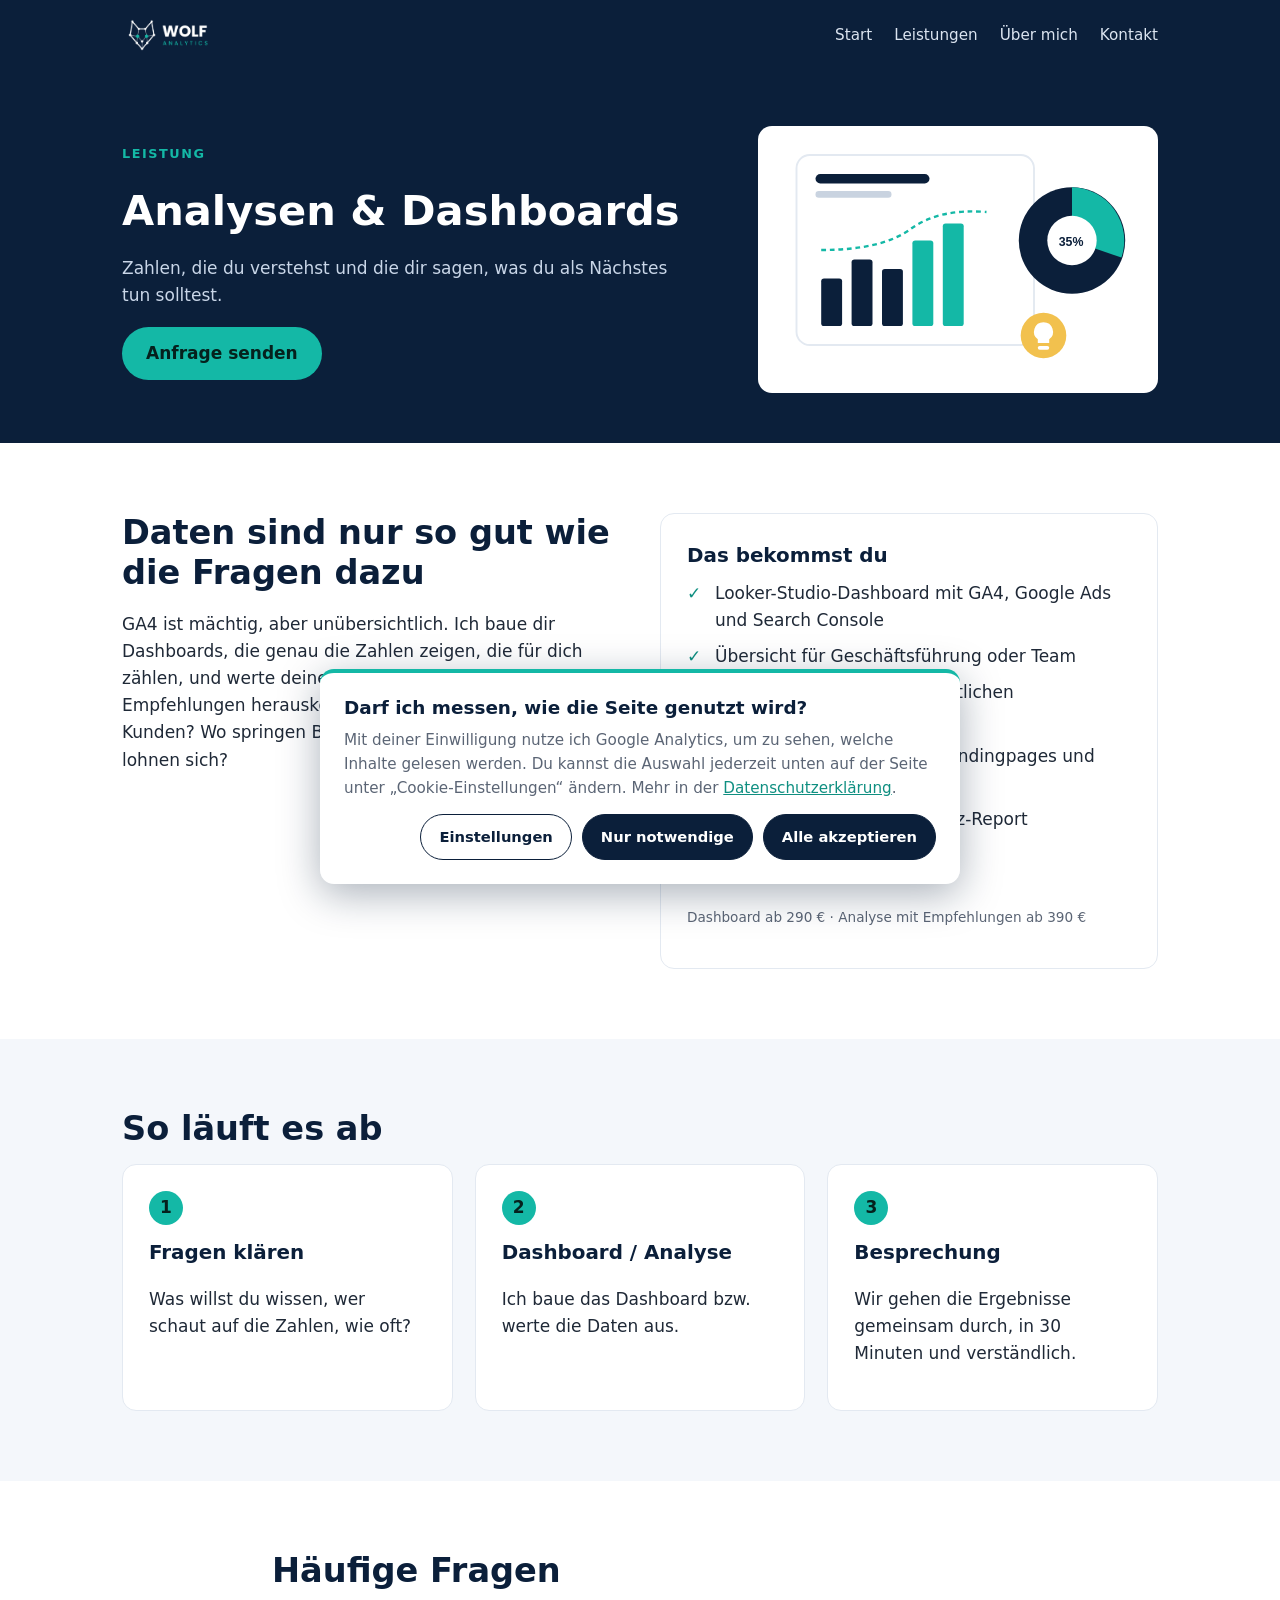
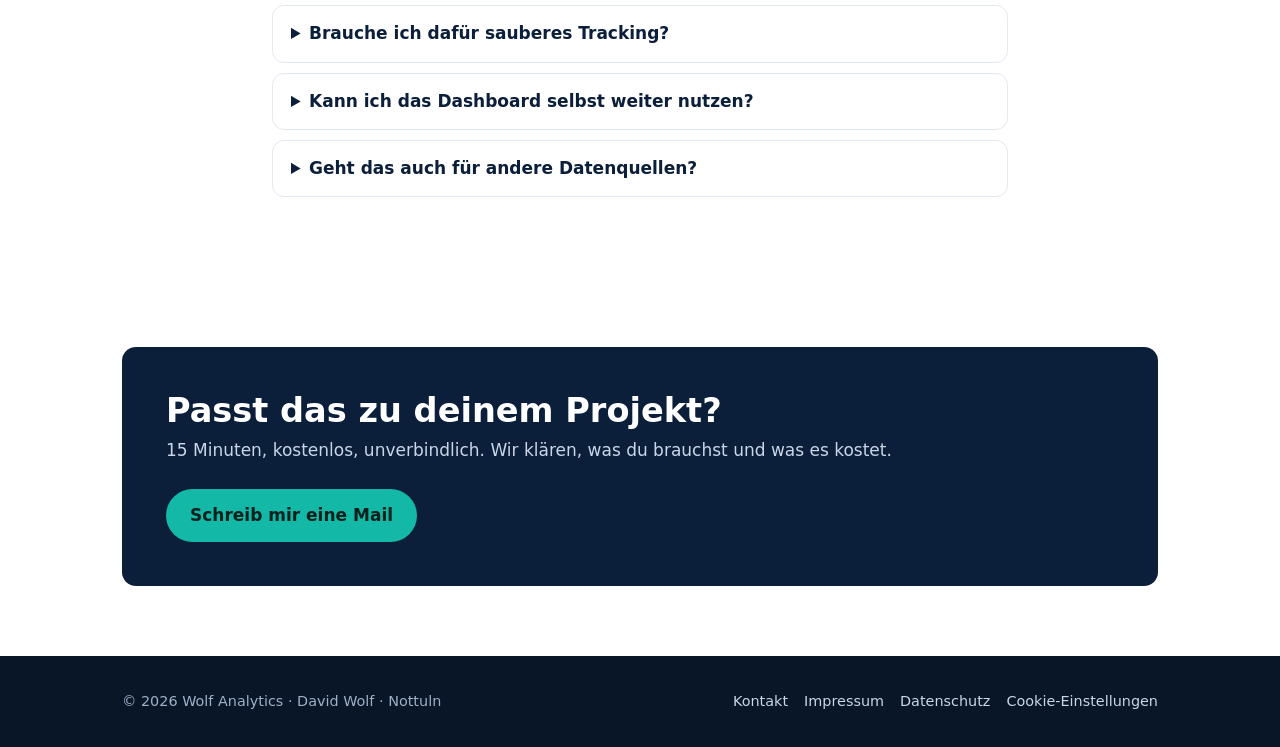
<file: analysen.html>
<!DOCTYPE html>
<html lang="de">
<head>
<meta charset="utf-8">
<meta name="viewport" content="width=device-width, initial-scale=1">
<title>Analysen & Looker-Studio-Dashboards – Wolf Analytics</title>
<meta name="description" content="Verständliche Auswertungen und Looker-Studio-Dashboards für GA4, Google Ads und Search Console mit klaren Handlungsempfehlungen. Ab 290 €.">
<link rel="canonical" href="https://wolfanalytics.de/analysen.html">
<meta name="robots" content="index, follow">
<meta property="og:type" content="website">
<meta property="og:locale" content="de_DE">
<meta property="og:site_name" content="Wolf Analytics">
<meta property="og:title" content="Analysen & Looker-Studio-Dashboards – Wolf Analytics">
<meta property="og:description" content="Verständliche Auswertungen und Looker-Studio-Dashboards für GA4, Google Ads und Search Console mit klaren Handlungsempfehlungen. Ab 290 €.">
<meta property="og:url" content="https://wolfanalytics.de/analysen.html">
<meta property="og:image" content="https://wolfanalytics.de/img/logo-dunkel.png">
<link rel="icon" href="img/icon.png">

<script>
window.dataLayer=window.dataLayer||[];function gtag(){dataLayer.push(arguments);}
gtag('consent','default',{ad_storage:'denied',ad_user_data:'denied',ad_personalization:'denied',analytics_storage:'denied',wait_for_update:500});
</script>
<script src="consent.js" defer></script>
<link rel="stylesheet" href="style.css">
</head>
<body>
<header class="site"><div class="wrap">
  <a class="brand" href="./"><img src="img/logo-dunkel.png" alt="Wolf Analytics" onerror="this.outerHTML='<span>WOLF<small>ANALYTICS</small></span>'"></a>
  <button class="menu-toggle" aria-label="Menü" onclick="document.querySelector('nav.main').classList.toggle('open')">☰</button>
  <nav class="main"><a href="index.html">Start</a><a href="leistungen.html">Leistungen</a><a href="ueber-mich.html">Über mich</a><a href="kontakt.html">Kontakt</a></nav>
</div></header>
<main>
<section class="page-head"><div class="wrap hero-grid">
  <div><span class="eyebrow">Leistung</span><h1>Analysen &amp; Dashboards</h1><p>Zahlen, die du verstehst und die dir sagen, was du als Nächstes tun solltest.</p>
  <a class="btn" href="mailto:david@wolfanalytics.de?subject=Anfrage%20Analyse" style="margin-top:18px">Anfrage senden</a></div>
  <img class="hero-img" src="img/illu/analysen.svg" alt="" width="400" height="260">
</div></section>

<section><div class="wrap split">
  <div><h2>Daten sind nur so gut wie die Fragen dazu</h2><p>GA4 ist mächtig, aber unübersichtlich. Ich baue dir Dashboards, die genau die Zahlen zeigen, die für dich zählen, und werte deine Daten so aus, dass konkrete Empfehlungen herauskommen: Welche Kanäle bringen Kunden? Wo springen Besucher ab? Welche Kampagnen lohnen sich?</p></div>
  <div class="card"><h3>Das bekommst du</h3><ul class="check"><li>Looker-Studio-Dashboard mit GA4, Google Ads und Search Console</li><li>Übersicht für Geschäftsführung oder Team</li><li>Einmalige Analyse mit schriftlichen Empfehlungen</li><li>Auswertung von Kanälen, Landingpages und Conversions</li><li>Auf Wunsch monatlicher Kurz-Report</li></ul>
  <div class="price">ab 290 €</div><p class="note">Dashboard ab 290 € · Analyse mit Empfehlungen ab 390 €</p></div>
</div></section>

<section class="soft"><div class="wrap">
  <h2>So läuft es ab</h2>
  <div class="grid c3"><div class="card"><span class="num">1</span><h3>Fragen klären</h3><p>Was willst du wissen, wer schaut auf die Zahlen, wie oft?</p></div><div class="card"><span class="num">2</span><h3>Dashboard / Analyse</h3><p>Ich baue das Dashboard bzw. werte die Daten aus.</p></div><div class="card"><span class="num">3</span><h3>Besprechung</h3><p>Wir gehen die Ergebnisse gemeinsam durch, in 30 Minuten und verständlich.</p></div></div>
</div></section>

<section><div class="wrap narrow">
  <h2>Häufige Fragen</h2>
  <details class='faq'><summary>Brauche ich dafür sauberes Tracking?</summary><p>Ja, sonst analysieren wir falsche Zahlen. Wenn ich Zweifel habe, sage ich es dir vorher und wir prüfen zuerst das Tracking.</p></details><details class='faq'><summary>Kann ich das Dashboard selbst weiter nutzen?</summary><p>Ja, es gehört dir und aktualisiert sich automatisch.</p></details><details class='faq'><summary>Geht das auch für andere Datenquellen?</summary><p>Häufig ja, z. B. Shop-Daten oder Tabellen. Sprich mich einfach an.</p></details>
</div></section>

<section><div class="wrap"><div class="cta-band">
  <div><h2>Passt das zu deinem Projekt?</h2><p>15 Minuten, kostenlos, unverbindlich. Wir klären, was du brauchst und was es kostet.</p></div>
  <a class="btn" href="mailto:david@wolfanalytics.de?subject=Anfrage%20Analyse">Schreib mir eine Mail</a>
</div></div></section>

</main>
<footer class="site"><div class="wrap">
  <div>© 2026 Wolf Analytics · David Wolf · Nottuln</div>
  <div><a href="kontakt.html">Kontakt</a><a href="impressum.html">Impressum</a><a href="datenschutz.html">Datenschutz</a><button type="button" class="linklike" data-open-consent>Cookie-Einstellungen</button></div>
</div></footer>
</body>
</html>
</file>
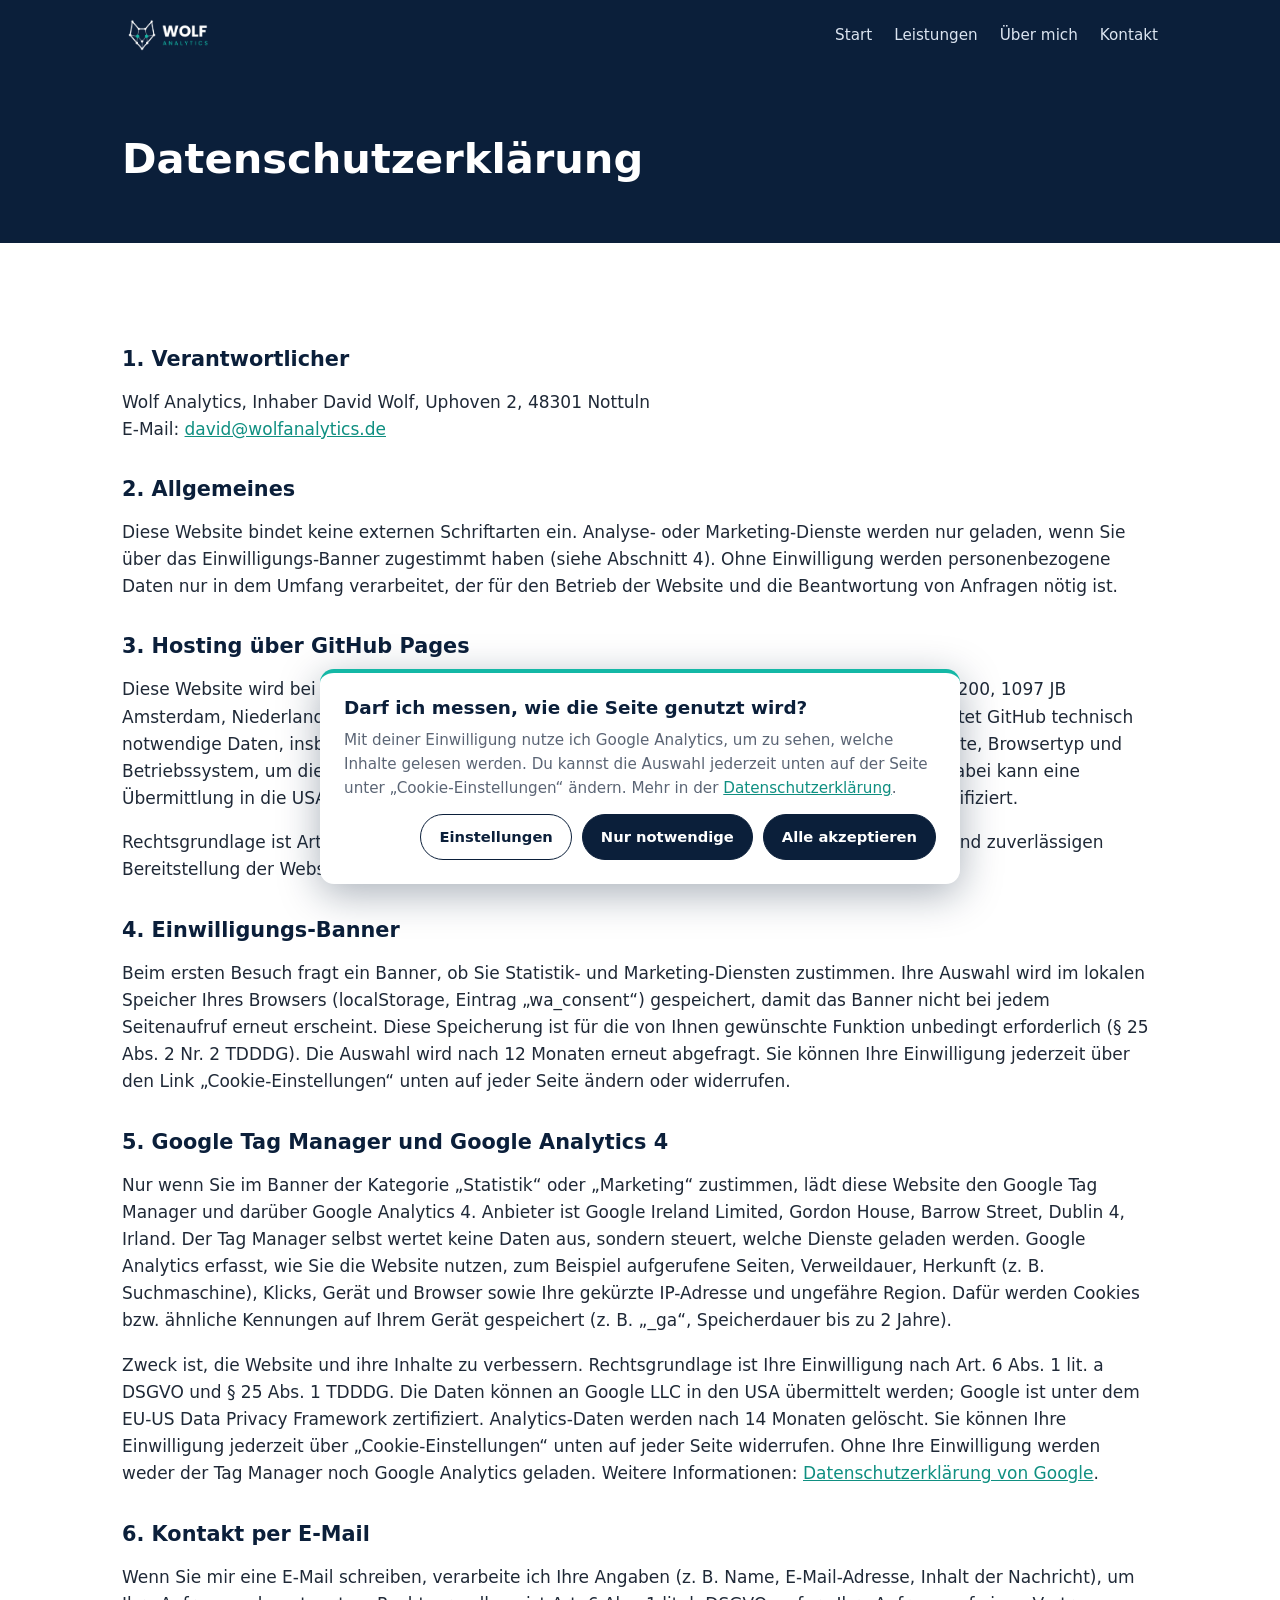
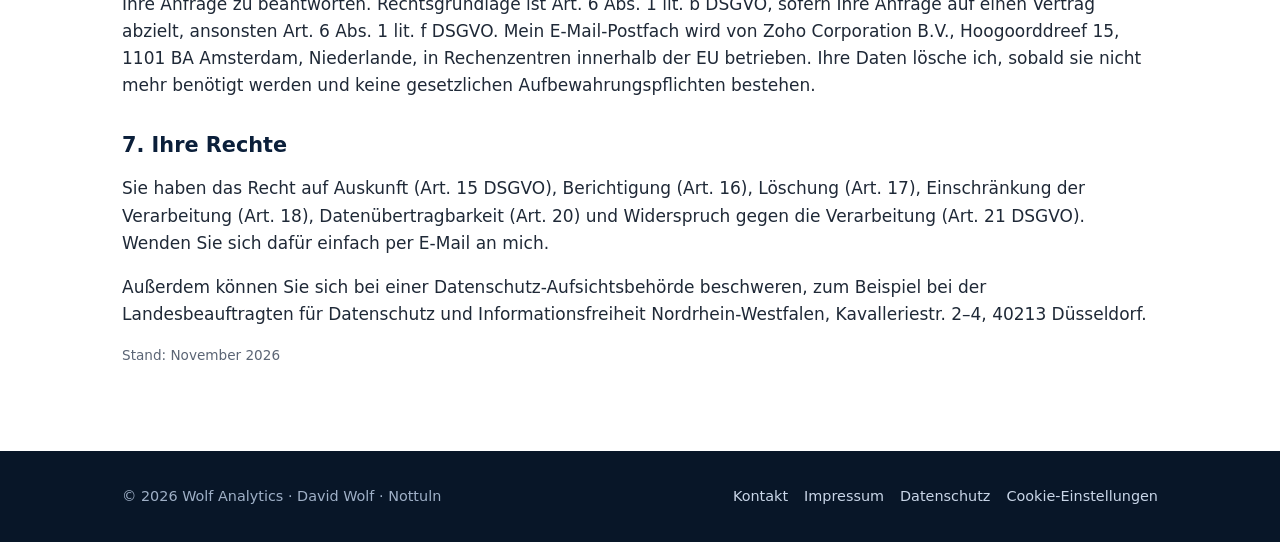
<file: datenschutz.html>
<!DOCTYPE html>
<html lang="de">
<head>
<meta charset="utf-8">
<meta name="viewport" content="width=device-width, initial-scale=1">
<title>Datenschutzerklärung – Wolf Analytics</title>
<meta name="description" content="Datenschutzerklärung von Wolf Analytics.">
<link rel="canonical" href="https://wolfanalytics.de/datenschutz.html">
<meta name="robots" content="noindex, follow">
<meta property="og:type" content="website">
<meta property="og:locale" content="de_DE">
<meta property="og:site_name" content="Wolf Analytics">
<meta property="og:title" content="Datenschutzerklärung – Wolf Analytics">
<meta property="og:description" content="Datenschutzerklärung von Wolf Analytics.">
<meta property="og:url" content="https://wolfanalytics.de/datenschutz.html">
<meta property="og:image" content="https://wolfanalytics.de/img/logo-dunkel.png">
<link rel="icon" href="img/icon.png">

<script>
window.dataLayer=window.dataLayer||[];function gtag(){dataLayer.push(arguments);}
gtag('consent','default',{ad_storage:'denied',ad_user_data:'denied',ad_personalization:'denied',analytics_storage:'denied',wait_for_update:500});
</script>
<script src="consent.js" defer></script>
<link rel="stylesheet" href="style.css">
</head>
<body>
<header class="site"><div class="wrap">
  <a class="brand" href="./"><img src="img/logo-dunkel.png" alt="Wolf Analytics" onerror="this.outerHTML='<span>WOLF<small>ANALYTICS</small></span>'"></a>
  <button class="menu-toggle" aria-label="Menü" onclick="document.querySelector('nav.main').classList.toggle('open')">☰</button>
  <nav class="main"><a href="index.html">Start</a><a href="leistungen.html">Leistungen</a><a href="ueber-mich.html">Über mich</a><a href="kontakt.html">Kontakt</a></nav>
</div></header>
<main>
<section class="page-head"><div class="wrap"><h1>Datenschutzerklärung</h1></div></section>
<section><div class="wrap legal">
  <h2>1. Verantwortlicher</h2>
  <p>Wolf Analytics, Inhaber David Wolf, Uphoven 2, 48301 Nottuln<br>E-Mail: <a href="mailto:david@wolfanalytics.de">david@wolfanalytics.de</a></p>

  <h2>2. Allgemeines</h2>
  <p>Diese Website bindet keine externen Schriftarten ein. Analyse- oder Marketing-Dienste werden nur geladen, wenn Sie über das Einwilligungs-Banner zugestimmt haben (siehe Abschnitt 4). Ohne Einwilligung werden personenbezogene Daten nur in dem Umfang verarbeitet, der für den Betrieb der Website und die Beantwortung von Anfragen nötig ist.</p>

  <h2>3. Hosting über GitHub Pages</h2>
  <p>Diese Website wird bei GitHub Pages gehostet, einem Dienst der GitHub B.V., Prins Bernhardplein 200, 1097 JB Amsterdam, Niederlande (Muttergesellschaft: GitHub Inc., USA). Beim Aufruf der Website verarbeitet GitHub technisch notwendige Daten, insbesondere Ihre IP-Adresse, Datum und Uhrzeit des Zugriffs, aufgerufene Seite, Browsertyp und Betriebssystem, um die Website auszuliefern und die Sicherheit des Dienstes zu gewährleisten. Dabei kann eine Übermittlung in die USA stattfinden. GitHub Inc. ist unter dem EU-US Data Privacy Framework zertifiziert.</p>
  <p>Rechtsgrundlage ist Art. 6 Abs. 1 lit. f DSGVO. Mein berechtigtes Interesse liegt in einer sicheren und zuverlässigen Bereitstellung der Website. Weitere Informationen: <a href="https://docs.github.com/de/site-policy/privacy-policies/github-general-privacy-statement" target="_blank" rel="noopener">Datenschutzerklärung von GitHub</a>.</p>

  <h2>4. Einwilligungs-Banner</h2>
  <p>Beim ersten Besuch fragt ein Banner, ob Sie Statistik- und Marketing-Diensten zustimmen. Ihre Auswahl wird im lokalen Speicher Ihres Browsers (localStorage, Eintrag „wa_consent“) gespeichert, damit das Banner nicht bei jedem Seitenaufruf erneut erscheint. Diese Speicherung ist für die von Ihnen gewünschte Funktion unbedingt erforderlich (§ 25 Abs. 2 Nr. 2 TDDDG). Die Auswahl wird nach 12 Monaten erneut abgefragt. Sie können Ihre Einwilligung jederzeit über den Link „Cookie-Einstellungen“ unten auf jeder Seite ändern oder widerrufen.</p>

  <h2>5. Google Tag Manager und Google Analytics 4</h2>
  <p>Nur wenn Sie im Banner der Kategorie „Statistik“ oder „Marketing“ zustimmen, lädt diese Website den Google Tag Manager und darüber Google Analytics 4. Anbieter ist Google Ireland Limited, Gordon House, Barrow Street, Dublin 4, Irland. Der Tag Manager selbst wertet keine Daten aus, sondern steuert, welche Dienste geladen werden. Google Analytics erfasst, wie Sie die Website nutzen, zum Beispiel aufgerufene Seiten, Verweildauer, Herkunft (z. B. Suchmaschine), Klicks, Gerät und Browser sowie Ihre gekürzte IP-Adresse und ungefähre Region. Dafür werden Cookies bzw. ähnliche Kennungen auf Ihrem Gerät gespeichert (z. B. „_ga“, Speicherdauer bis zu 2 Jahre).</p>
  <p>Zweck ist, die Website und ihre Inhalte zu verbessern. Rechtsgrundlage ist Ihre Einwilligung nach Art. 6 Abs. 1 lit. a DSGVO und § 25 Abs. 1 TDDDG. Die Daten können an Google LLC in den USA übermittelt werden; Google ist unter dem EU-US Data Privacy Framework zertifiziert. Analytics-Daten werden nach 14 Monaten gelöscht. Sie können Ihre Einwilligung jederzeit über „Cookie-Einstellungen“ unten auf jeder Seite widerrufen. Ohne Ihre Einwilligung werden weder der Tag Manager noch Google Analytics geladen. Weitere Informationen: <a href="https://policies.google.com/privacy?hl=de" target="_blank" rel="noopener">Datenschutzerklärung von Google</a>.</p>

  <h2>6. Kontakt per E-Mail</h2>
  <p>Wenn Sie mir eine E-Mail schreiben, verarbeite ich Ihre Angaben (z. B. Name, E-Mail-Adresse, Inhalt der Nachricht), um Ihre Anfrage zu beantworten. Rechtsgrundlage ist Art. 6 Abs. 1 lit. b DSGVO, sofern Ihre Anfrage auf einen Vertrag abzielt, ansonsten Art. 6 Abs. 1 lit. f DSGVO. Mein E-Mail-Postfach wird von Zoho Corporation B.V., Hoogoorddreef 15, 1101 BA Amsterdam, Niederlande, in Rechenzentren innerhalb der EU betrieben. Ihre Daten lösche ich, sobald sie nicht mehr benötigt werden und keine gesetzlichen Aufbewahrungspflichten bestehen.</p>

  <h2>7. Ihre Rechte</h2>
  <p>Sie haben das Recht auf Auskunft (Art. 15 DSGVO), Berichtigung (Art. 16), Löschung (Art. 17), Einschränkung der Verarbeitung (Art. 18), Datenübertragbarkeit (Art. 20) und Widerspruch gegen die Verarbeitung (Art. 21 DSGVO). Wenden Sie sich dafür einfach per E-Mail an mich.</p>
  <p>Außerdem können Sie sich bei einer Datenschutz-Aufsichtsbehörde beschweren, zum Beispiel bei der Landesbeauftragten für Datenschutz und Informationsfreiheit Nordrhein-Westfalen, Kavalleriestr. 2–4, 40213 Düsseldorf.</p>

  <p class="note">Stand: November 2026</p>
</div></section>

</main>
<footer class="site"><div class="wrap">
  <div>© 2026 Wolf Analytics · David Wolf · Nottuln</div>
  <div><a href="kontakt.html">Kontakt</a><a href="impressum.html">Impressum</a><a href="datenschutz.html">Datenschutz</a><button type="button" class="linklike" data-open-consent>Cookie-Einstellungen</button></div>
</div></footer>
</body>
</html>
</file>
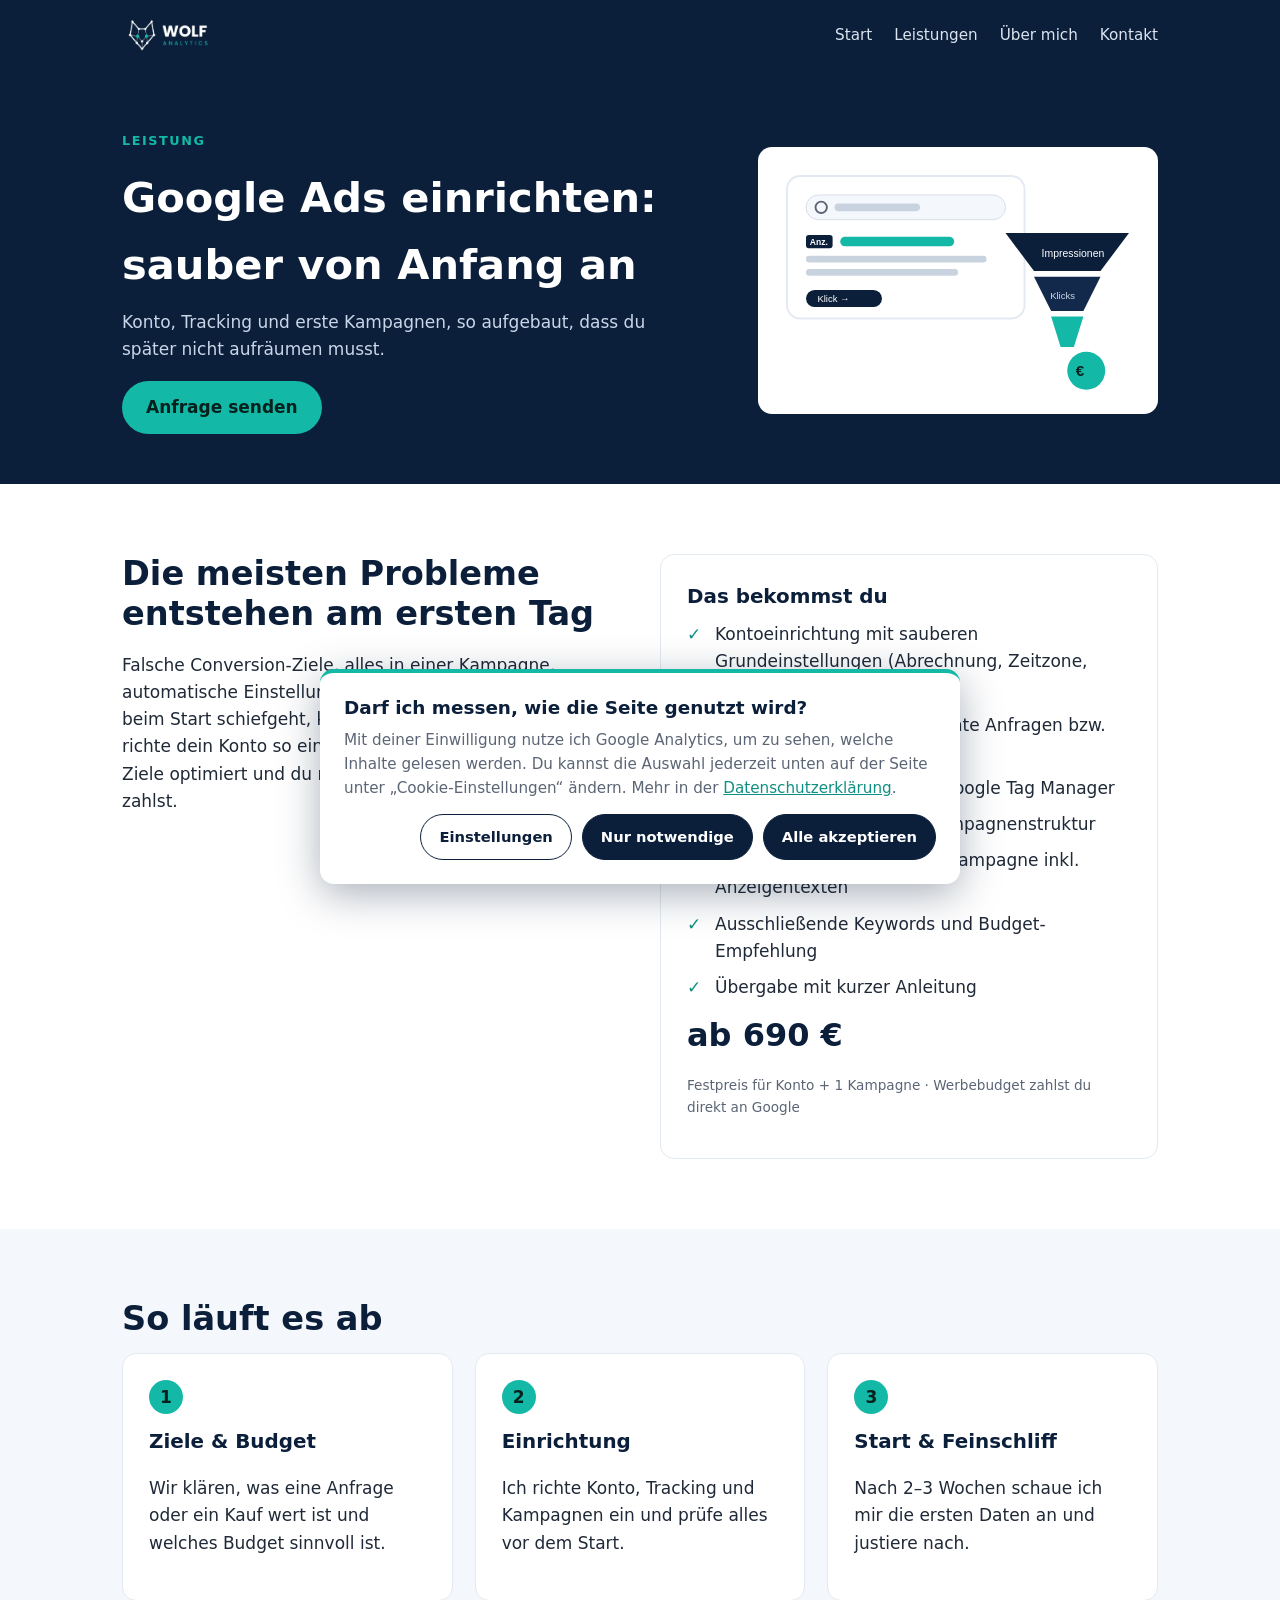
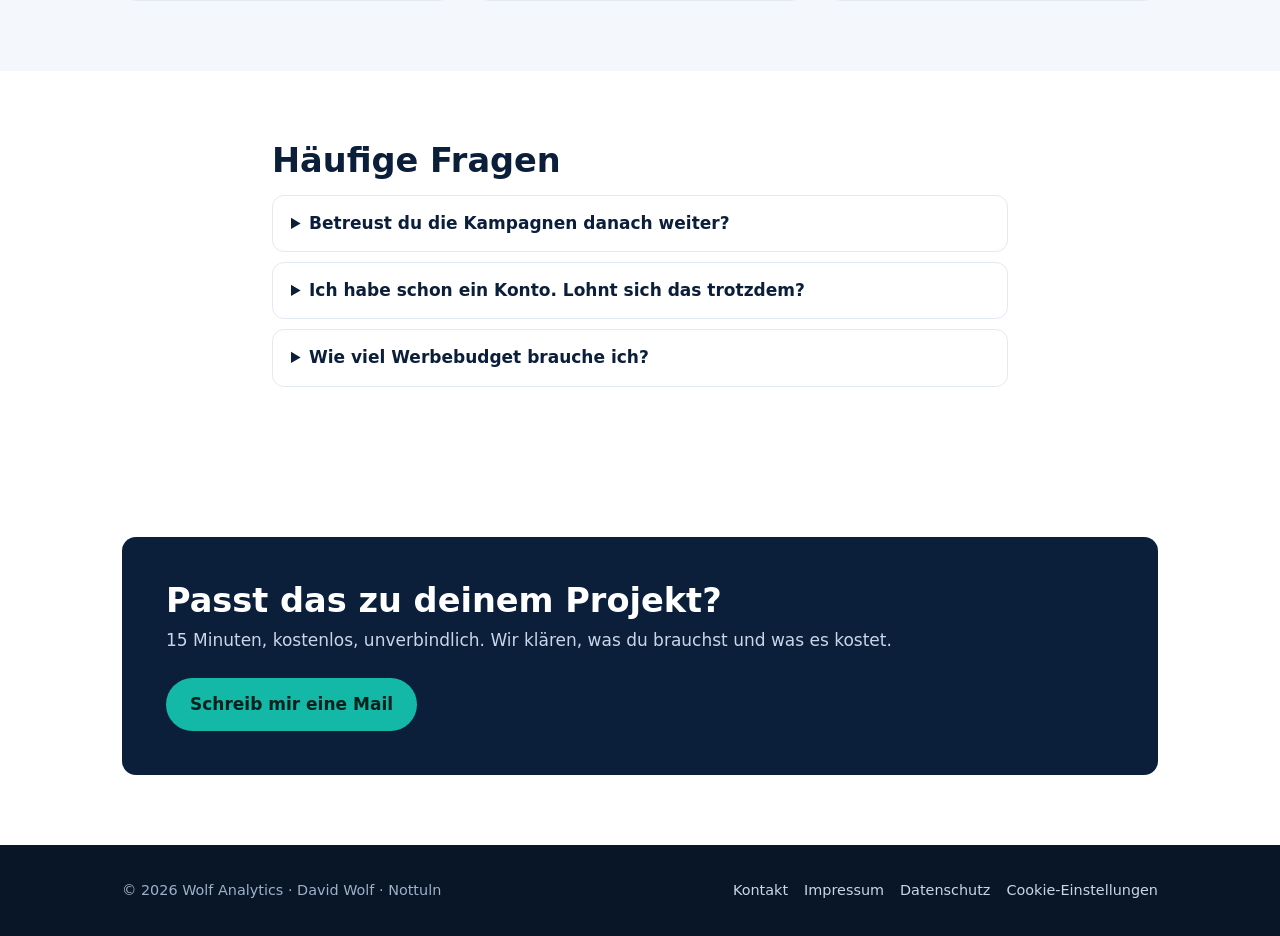
<file: google-ads.html>
<!DOCTYPE html>
<html lang="de">
<head>
<meta charset="utf-8">
<meta name="viewport" content="width=device-width, initial-scale=1">
<title>Google Ads Konto einrichten – sauber von Anfang an | Wolf Analytics</title>
<meta name="description" content="Google-Ads-Konto von Grund auf sauber einrichten: Kontostruktur, Conversion-Tracking, Keyword-Recherche und erste Kampagnen. Festpreis ab 690 €.">
<link rel="canonical" href="https://wolfanalytics.de/google-ads.html">
<meta name="robots" content="index, follow">
<meta property="og:type" content="website">
<meta property="og:locale" content="de_DE">
<meta property="og:site_name" content="Wolf Analytics">
<meta property="og:title" content="Google Ads Konto einrichten – sauber von Anfang an | Wolf Analytics">
<meta property="og:description" content="Google-Ads-Konto von Grund auf sauber einrichten: Kontostruktur, Conversion-Tracking, Keyword-Recherche und erste Kampagnen. Festpreis ab 690 €.">
<meta property="og:url" content="https://wolfanalytics.de/google-ads.html">
<meta property="og:image" content="https://wolfanalytics.de/img/logo-dunkel.png">
<link rel="icon" href="img/icon.png">

<script>
window.dataLayer=window.dataLayer||[];function gtag(){dataLayer.push(arguments);}
gtag('consent','default',{ad_storage:'denied',ad_user_data:'denied',ad_personalization:'denied',analytics_storage:'denied',wait_for_update:500});
</script>
<script src="consent.js" defer></script>
<link rel="stylesheet" href="style.css">
</head>
<body>
<header class="site"><div class="wrap">
  <a class="brand" href="./"><img src="img/logo-dunkel.png" alt="Wolf Analytics" onerror="this.outerHTML='<span>WOLF<small>ANALYTICS</small></span>'"></a>
  <button class="menu-toggle" aria-label="Menü" onclick="document.querySelector('nav.main').classList.toggle('open')">☰</button>
  <nav class="main"><a href="index.html">Start</a><a href="leistungen.html">Leistungen</a><a href="ueber-mich.html">Über mich</a><a href="kontakt.html">Kontakt</a></nav>
</div></header>
<main>
<section class="page-head"><div class="wrap hero-grid">
  <div><span class="eyebrow">Leistung</span><h1>Google Ads einrichten: sauber von Anfang an</h1><p>Konto, Tracking und erste Kampagnen, so aufgebaut, dass du später nicht aufräumen musst.</p>
  <a class="btn" href="mailto:david@wolfanalytics.de?subject=Anfrage%20Google%20Ads" style="margin-top:18px">Anfrage senden</a></div>
  <img class="hero-img" src="img/illu/ads.svg" alt="" width="400" height="260">
</div></section>

<section><div class="wrap split">
  <div><h2>Die meisten Probleme entstehen am ersten Tag</h2><p>Falsche Conversion-Ziele, alles in einer Kampagne, automatische Einstellungen, die Budget verbrennen: Was beim Start schiefgeht, kostet später jeden Monat Geld. Ich richte dein Konto so ein, dass Google auf die richtigen Ziele optimiert und du nachvollziehen kannst, wofür du zahlst.</p></div>
  <div class="card"><h3>Das bekommst du</h3><ul class="check"><li>Kontoeinrichtung mit sauberen Grundeinstellungen (Abrechnung, Zeitzone, Nutzer)</li><li>Conversion-Tracking, das echte Anfragen bzw. Käufe misst</li><li>Verknüpfung mit GA4 und Google Tag Manager</li><li>Keyword-Recherche und Kampagnenstruktur</li><li>Erste Such- oder Shopping-Kampagne inkl. Anzeigentexten</li><li>Ausschließende Keywords und Budget-Empfehlung</li><li>Übergabe mit kurzer Anleitung</li></ul>
  <div class="price">ab 690 €</div><p class="note">Festpreis für Konto + 1 Kampagne · Werbebudget zahlst du direkt an Google</p></div>
</div></section>

<section class="soft"><div class="wrap">
  <h2>So läuft es ab</h2>
  <div class="grid c3"><div class="card"><span class="num">1</span><h3>Ziele &amp; Budget</h3><p>Wir klären, was eine Anfrage oder ein Kauf wert ist und welches Budget sinnvoll ist.</p></div><div class="card"><span class="num">2</span><h3>Einrichtung</h3><p>Ich richte Konto, Tracking und Kampagnen ein und prüfe alles vor dem Start.</p></div><div class="card"><span class="num">3</span><h3>Start &amp; Feinschliff</h3><p>Nach 2–3 Wochen schaue ich mir die ersten Daten an und justiere nach.</p></div></div>
</div></section>

<section><div class="wrap narrow">
  <h2>Häufige Fragen</h2>
  <details class='faq'><summary>Betreust du die Kampagnen danach weiter?</summary><p>Auf Wunsch ja, entweder als monatliche Betreuung oder punktuell. Viele Kunden kommen nach der Einrichtung gut allein zurecht.</p></details><details class='faq'><summary>Ich habe schon ein Konto. Lohnt sich das trotzdem?</summary><p>Ja. Dann starte ich mit einer Bestandsaufnahme und räume auf, statt neu anzulegen.</p></details><details class='faq'><summary>Wie viel Werbebudget brauche ich?</summary><p>Das hängt von deiner Branche und Region ab. Im Erstgespräch gebe ich dir eine ehrliche Einschätzung.</p></details>
</div></section>

<section><div class="wrap"><div class="cta-band">
  <div><h2>Passt das zu deinem Projekt?</h2><p>15 Minuten, kostenlos, unverbindlich. Wir klären, was du brauchst und was es kostet.</p></div>
  <a class="btn" href="mailto:david@wolfanalytics.de?subject=Anfrage%20Google%20Ads">Schreib mir eine Mail</a>
</div></div></section>

</main>
<footer class="site"><div class="wrap">
  <div>© 2026 Wolf Analytics · David Wolf · Nottuln</div>
  <div><a href="kontakt.html">Kontakt</a><a href="impressum.html">Impressum</a><a href="datenschutz.html">Datenschutz</a><button type="button" class="linklike" data-open-consent>Cookie-Einstellungen</button></div>
</div></footer>
</body>
</html>
</file>
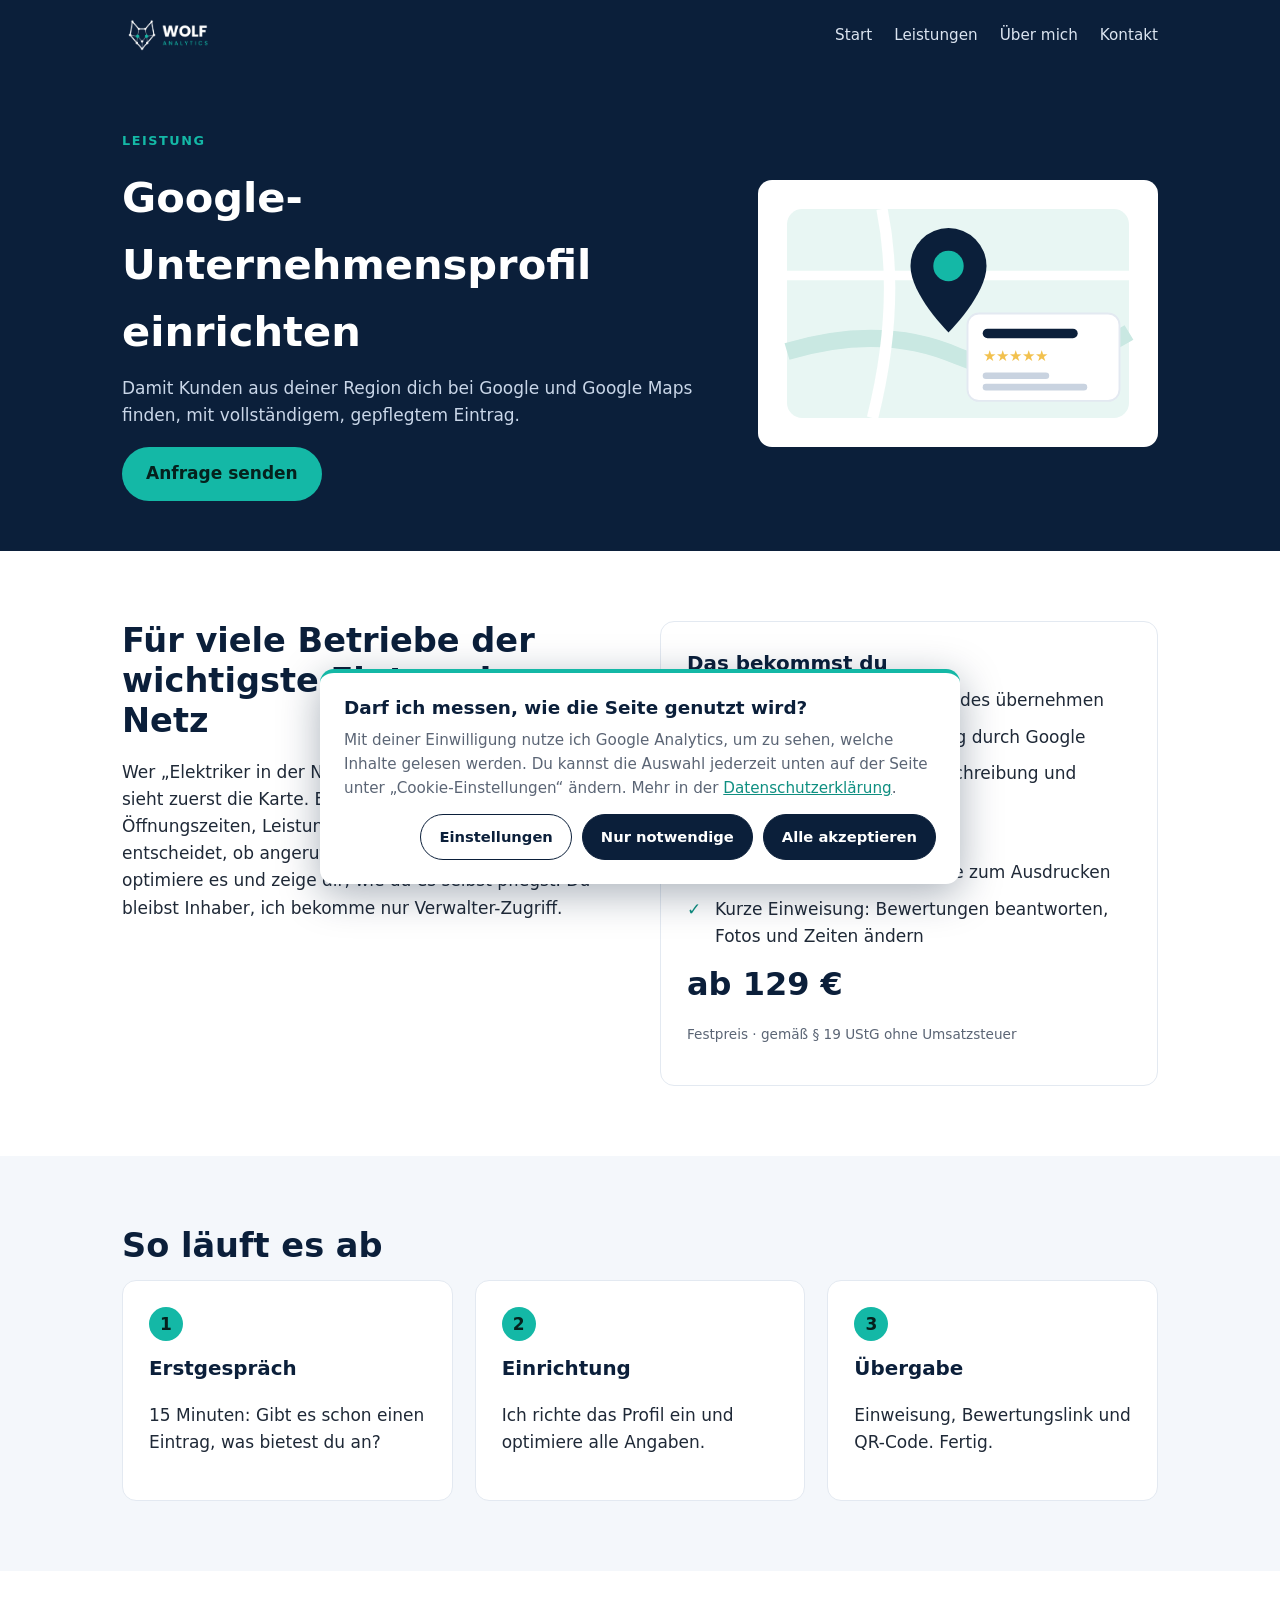
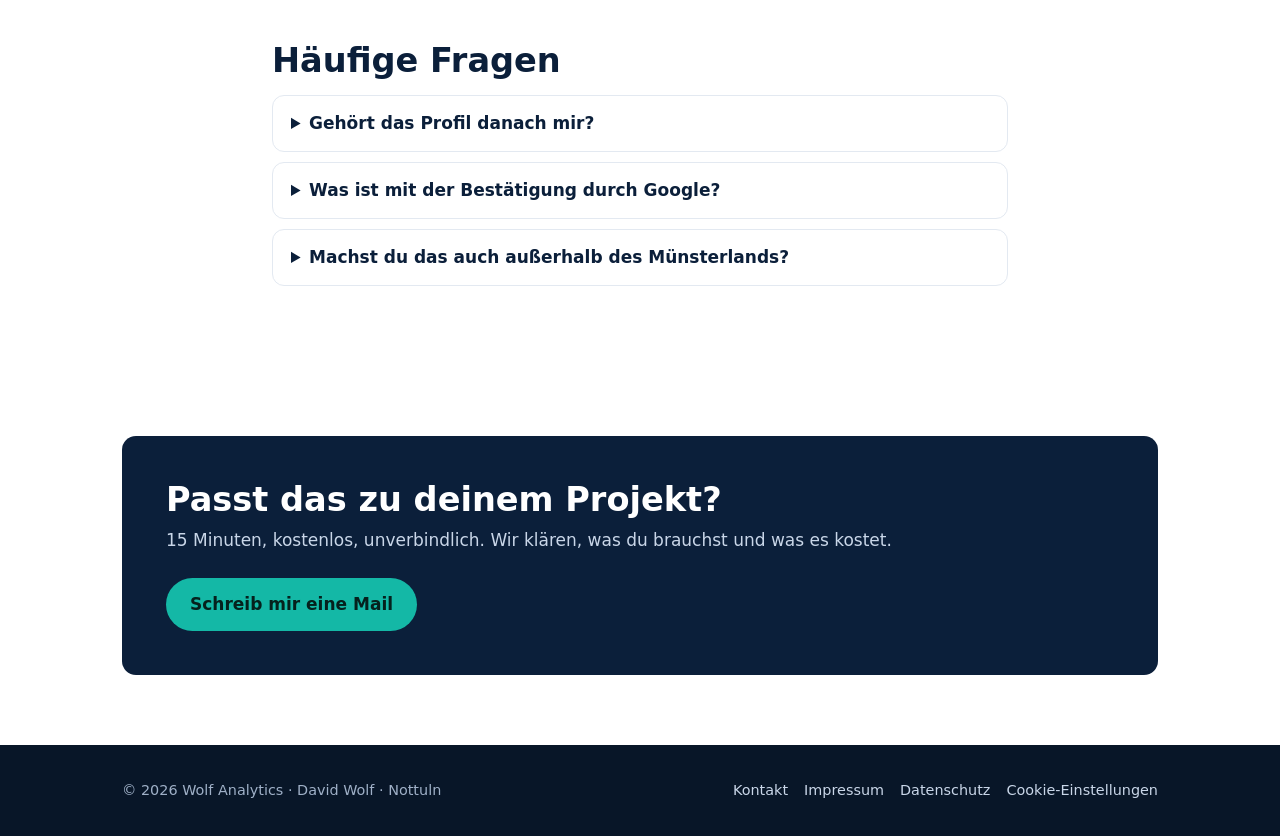
<file: google-unternehmensprofil.html>
<!DOCTYPE html>
<html lang="de">
<head>
<meta charset="utf-8">
<meta name="viewport" content="width=device-width, initial-scale=1">
<title>Google-Unternehmensprofil einrichten – bei Google Maps gefunden werden | Wolf Analytics</title>
<meta name="description" content="Ich richte dein Google-Unternehmensprofil ein und optimiere es: für lokale Betriebe im Münsterland und remote. Festpreis ab 129 €.">
<link rel="canonical" href="https://wolfanalytics.de/google-unternehmensprofil.html">
<meta name="robots" content="index, follow">
<meta property="og:type" content="website">
<meta property="og:locale" content="de_DE">
<meta property="og:site_name" content="Wolf Analytics">
<meta property="og:title" content="Google-Unternehmensprofil einrichten – bei Google Maps gefunden werden | Wolf Analytics">
<meta property="og:description" content="Ich richte dein Google-Unternehmensprofil ein und optimiere es: für lokale Betriebe im Münsterland und remote. Festpreis ab 129 €.">
<meta property="og:url" content="https://wolfanalytics.de/google-unternehmensprofil.html">
<meta property="og:image" content="https://wolfanalytics.de/img/logo-dunkel.png">
<link rel="icon" href="img/icon.png">

<script>
window.dataLayer=window.dataLayer||[];function gtag(){dataLayer.push(arguments);}
gtag('consent','default',{ad_storage:'denied',ad_user_data:'denied',ad_personalization:'denied',analytics_storage:'denied',wait_for_update:500});
</script>
<script src="consent.js" defer></script>
<link rel="stylesheet" href="style.css">
</head>
<body>
<header class="site"><div class="wrap">
  <a class="brand" href="./"><img src="img/logo-dunkel.png" alt="Wolf Analytics" onerror="this.outerHTML='<span>WOLF<small>ANALYTICS</small></span>'"></a>
  <button class="menu-toggle" aria-label="Menü" onclick="document.querySelector('nav.main').classList.toggle('open')">☰</button>
  <nav class="main"><a href="index.html">Start</a><a href="leistungen.html">Leistungen</a><a href="ueber-mich.html">Über mich</a><a href="kontakt.html">Kontakt</a></nav>
</div></header>
<main>
<section class="page-head"><div class="wrap hero-grid">
  <div><span class="eyebrow">Leistung</span><h1>Google-Unternehmensprofil einrichten</h1><p>Damit Kunden aus deiner Region dich bei Google und Google Maps finden, mit vollständigem, gepflegtem Eintrag.</p>
  <a class="btn" href="mailto:david@wolfanalytics.de?subject=Anfrage%20Unternehmensprofil" style="margin-top:18px">Anfrage senden</a></div>
  <img class="hero-img" src="img/illu/profil.svg" alt="" width="400" height="260">
</div></section>

<section><div class="wrap split">
  <div><h2>Für viele Betriebe der wichtigste Eintrag im Netz</h2><p>Wer „Elektriker in der Nähe“ oder „Friseur Nottuln“ sucht, sieht zuerst die Karte. Ein vollständiges Profil mit Fotos, Öffnungszeiten, Leistungen und Bewertungen entscheidet, ob angerufen wird. Ich richte es ein, optimiere es und zeige dir, wie du es selbst pflegst. Du bleibst Inhaber, ich bekomme nur Verwalter-Zugriff.</p></div>
  <div class="card"><h3>Das bekommst du</h3><ul class="check"><li>Profil anlegen oder bestehendes übernehmen</li><li>Vorbereitung der Bestätigung durch Google</li><li>Kategorien, Leistungen, Beschreibung und Öffnungszeiten</li><li>Fotos richtig einbinden</li><li>Bewertungslink und QR-Code zum Ausdrucken</li><li>Kurze Einweisung: Bewertungen beantworten, Fotos und Zeiten ändern</li></ul>
  <div class="price">ab 129 €</div><p class="note">Festpreis · gemäß § 19 UStG ohne Umsatzsteuer</p></div>
</div></section>

<section class="soft"><div class="wrap">
  <h2>So läuft es ab</h2>
  <div class="grid c3"><div class="card"><span class="num">1</span><h3>Erstgespräch</h3><p>15 Minuten: Gibt es schon einen Eintrag, was bietest du an?</p></div><div class="card"><span class="num">2</span><h3>Einrichtung</h3><p>Ich richte das Profil ein und optimiere alle Angaben.</p></div><div class="card"><span class="num">3</span><h3>Übergabe</h3><p>Einweisung, Bewertungslink und QR-Code. Fertig.</p></div></div>
</div></section>

<section><div class="wrap narrow">
  <h2>Häufige Fragen</h2>
  <details class='faq'><summary>Gehört das Profil danach mir?</summary><p>Ja, immer. Du bist Inhaber, ich arbeite nur als Verwalter und gebe den Zugriff auf Wunsch wieder ab.</p></details><details class='faq'><summary>Was ist mit der Bestätigung durch Google?</summary><p>Google verlangt meist ein kurzes Handyvideo am Standort. Ich sage dir genau, was darauf zu sehen sein muss.</p></details><details class='faq'><summary>Machst du das auch außerhalb des Münsterlands?</summary><p>Ja, das geht komplett remote per Bildschirmfreigabe.</p></details>
</div></section>

<section><div class="wrap"><div class="cta-band">
  <div><h2>Passt das zu deinem Projekt?</h2><p>15 Minuten, kostenlos, unverbindlich. Wir klären, was du brauchst und was es kostet.</p></div>
  <a class="btn" href="mailto:david@wolfanalytics.de?subject=Anfrage%20Unternehmensprofil">Schreib mir eine Mail</a>
</div></div></section>

</main>
<footer class="site"><div class="wrap">
  <div>© 2026 Wolf Analytics · David Wolf · Nottuln</div>
  <div><a href="kontakt.html">Kontakt</a><a href="impressum.html">Impressum</a><a href="datenschutz.html">Datenschutz</a><button type="button" class="linklike" data-open-consent>Cookie-Einstellungen</button></div>
</div></footer>
</body>
</html>
</file>
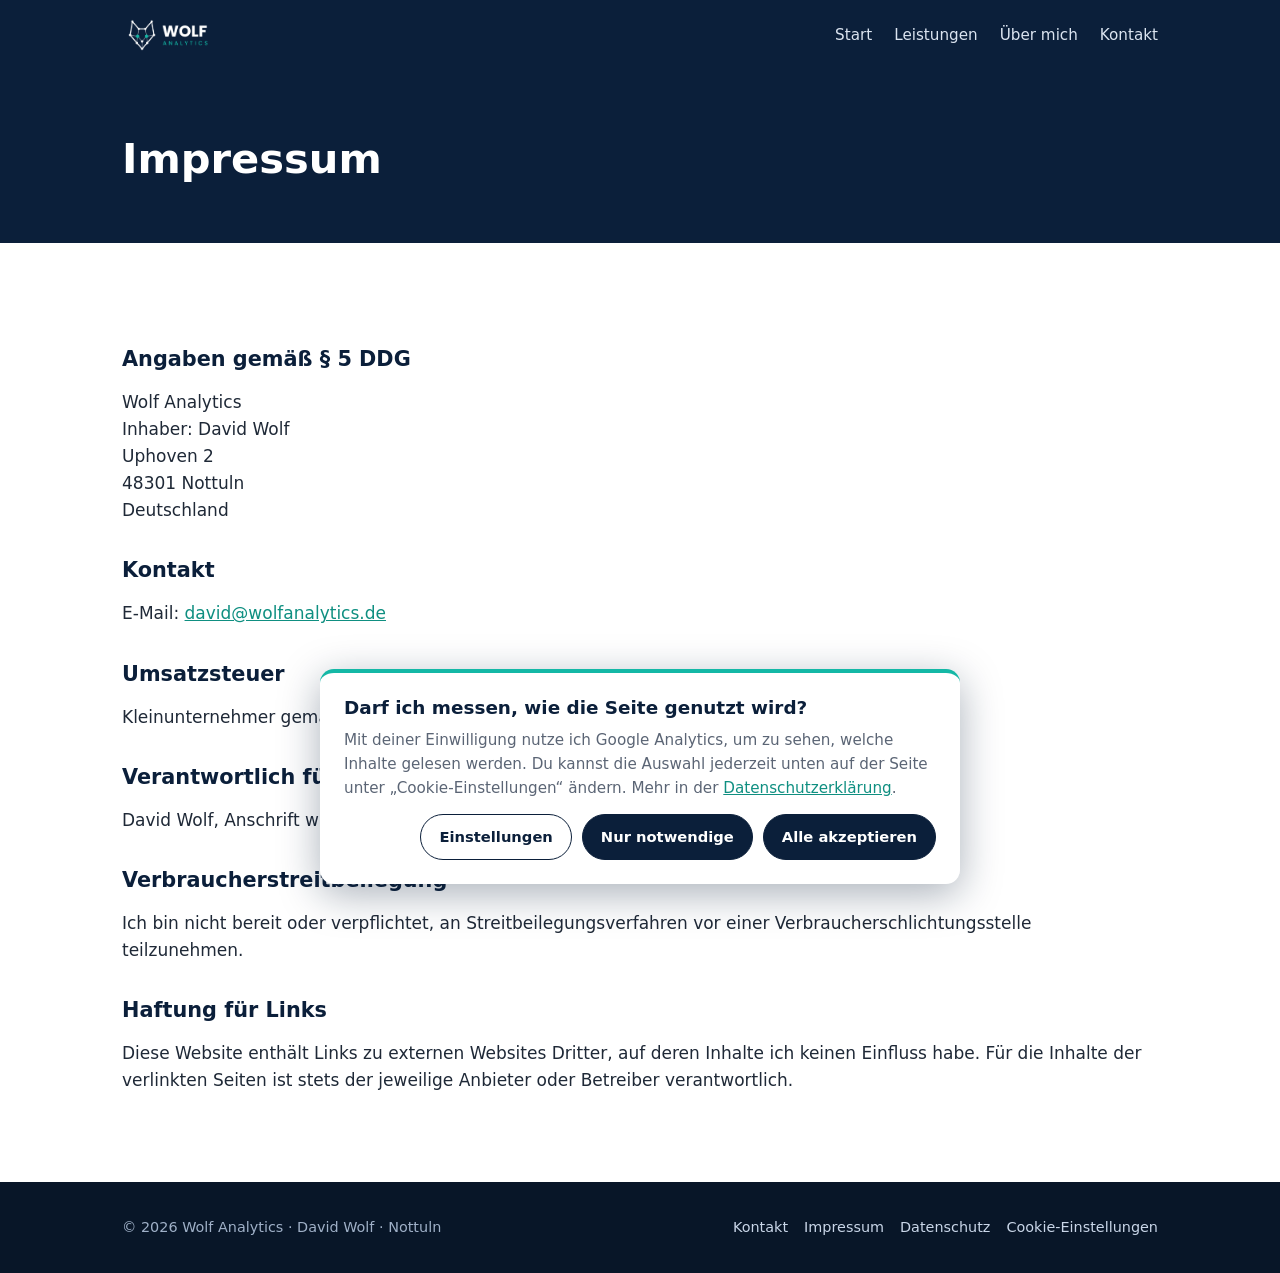
<file: impressum.html>
<!DOCTYPE html>
<html lang="de">
<head>
<meta charset="utf-8">
<meta name="viewport" content="width=device-width, initial-scale=1">
<title>Impressum – Wolf Analytics</title>
<meta name="description" content="Impressum von Wolf Analytics.">
<link rel="canonical" href="https://wolfanalytics.de/impressum.html">
<meta name="robots" content="noindex, follow">
<meta property="og:type" content="website">
<meta property="og:locale" content="de_DE">
<meta property="og:site_name" content="Wolf Analytics">
<meta property="og:title" content="Impressum – Wolf Analytics">
<meta property="og:description" content="Impressum von Wolf Analytics.">
<meta property="og:url" content="https://wolfanalytics.de/impressum.html">
<meta property="og:image" content="https://wolfanalytics.de/img/logo-dunkel.png">
<link rel="icon" href="img/icon.png">

<script>
window.dataLayer=window.dataLayer||[];function gtag(){dataLayer.push(arguments);}
gtag('consent','default',{ad_storage:'denied',ad_user_data:'denied',ad_personalization:'denied',analytics_storage:'denied',wait_for_update:500});
</script>
<script src="consent.js" defer></script>
<link rel="stylesheet" href="style.css">
</head>
<body>
<header class="site"><div class="wrap">
  <a class="brand" href="./"><img src="img/logo-dunkel.png" alt="Wolf Analytics" onerror="this.outerHTML='<span>WOLF<small>ANALYTICS</small></span>'"></a>
  <button class="menu-toggle" aria-label="Menü" onclick="document.querySelector('nav.main').classList.toggle('open')">☰</button>
  <nav class="main"><a href="index.html">Start</a><a href="leistungen.html">Leistungen</a><a href="ueber-mich.html">Über mich</a><a href="kontakt.html">Kontakt</a></nav>
</div></header>
<main>
<section class="page-head"><div class="wrap"><h1>Impressum</h1></div></section>
<section><div class="wrap legal">
  <h2>Angaben gemäß § 5 DDG</h2>
  <p>Wolf Analytics<br>Inhaber: David Wolf<br>Uphoven 2<br>48301 Nottuln<br>Deutschland</p>
  <h2>Kontakt</h2>
  <p>E-Mail: <a href="mailto:david@wolfanalytics.de">david@wolfanalytics.de</a></p>
  <h2>Umsatzsteuer</h2>
  <p>Kleinunternehmer gemäß § 19 UStG. Es wird keine Umsatzsteuer ausgewiesen.</p>
  <h2>Verantwortlich für den Inhalt nach § 18 Abs. 2 MStV</h2>
  <p>David Wolf, Anschrift wie oben</p>
  <h2>Verbraucherstreitbeilegung</h2>
  <p>Ich bin nicht bereit oder verpflichtet, an Streitbeilegungsverfahren vor einer Verbraucherschlichtungsstelle teilzunehmen.</p>
  <h2>Haftung für Links</h2>
  <p>Diese Website enthält Links zu externen Websites Dritter, auf deren Inhalte ich keinen Einfluss habe. Für die Inhalte der verlinkten Seiten ist stets der jeweilige Anbieter oder Betreiber verantwortlich.</p>
</div></section>

</main>
<footer class="site"><div class="wrap">
  <div>© 2026 Wolf Analytics · David Wolf · Nottuln</div>
  <div><a href="kontakt.html">Kontakt</a><a href="impressum.html">Impressum</a><a href="datenschutz.html">Datenschutz</a><button type="button" class="linklike" data-open-consent>Cookie-Einstellungen</button></div>
</div></footer>
</body>
</html>
</file>
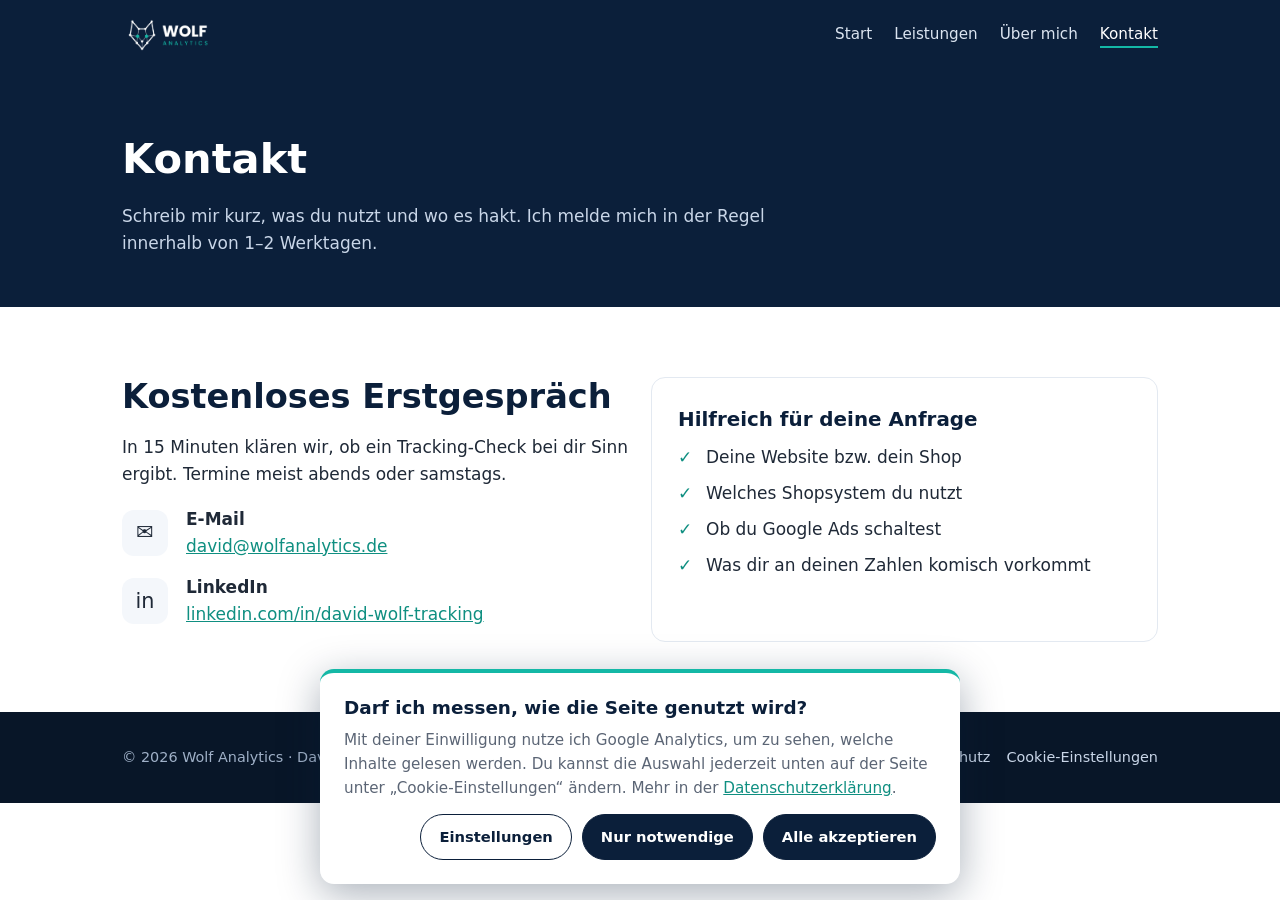
<file: kontakt.html>
<!DOCTYPE html>
<html lang="de">
<head>
<meta charset="utf-8">
<meta name="viewport" content="width=device-width, initial-scale=1">
<title>Kontakt – Wolf Analytics</title>
<meta name="description" content="Kontakt zu Wolf Analytics: kostenloses 15-Minuten-Erstgespräch zum Tracking-Check.">
<link rel="canonical" href="https://wolfanalytics.de/kontakt.html">
<meta name="robots" content="index, follow">
<meta property="og:type" content="website">
<meta property="og:locale" content="de_DE">
<meta property="og:site_name" content="Wolf Analytics">
<meta property="og:title" content="Kontakt – Wolf Analytics">
<meta property="og:description" content="Kontakt zu Wolf Analytics: kostenloses 15-Minuten-Erstgespräch zum Tracking-Check.">
<meta property="og:url" content="https://wolfanalytics.de/kontakt.html">
<meta property="og:image" content="https://wolfanalytics.de/img/logo-dunkel.png">
<link rel="icon" href="img/icon.png">

<script>
window.dataLayer=window.dataLayer||[];function gtag(){dataLayer.push(arguments);}
gtag('consent','default',{ad_storage:'denied',ad_user_data:'denied',ad_personalization:'denied',analytics_storage:'denied',wait_for_update:500});
</script>
<script src="consent.js" defer></script>
<link rel="stylesheet" href="style.css">
</head>
<body>
<header class="site"><div class="wrap">
  <a class="brand" href="./"><img src="img/logo-dunkel.png" alt="Wolf Analytics" onerror="this.outerHTML='<span>WOLF<small>ANALYTICS</small></span>'"></a>
  <button class="menu-toggle" aria-label="Menü" onclick="document.querySelector('nav.main').classList.toggle('open')">☰</button>
  <nav class="main"><a href="index.html">Start</a><a href="leistungen.html">Leistungen</a><a href="ueber-mich.html">Über mich</a><a href="kontakt.html" class="active">Kontakt</a></nav>
</div></header>
<main>
<section class="page-head"><div class="wrap">
  <h1>Kontakt</h1>
  <p>Schreib mir kurz, was du nutzt und wo es hakt. Ich melde mich in der Regel innerhalb von 1–2 Werktagen.</p>
</div></section>

<section><div class="wrap">
  <div class="grid c2">
    <div>
      <h2>Kostenloses Erstgespräch</h2>
      <p>In 15 Minuten klären wir, ob ein Tracking-Check bei dir Sinn ergibt. Termine meist abends oder samstags.</p>
      <div class="contact-box"><div class="ico">✉</div><div><strong>E-Mail</strong><br><a href="mailto:david@wolfanalytics.de">david@wolfanalytics.de</a></div></div>
      <div class="contact-box"><div class="ico">in</div><div><strong>LinkedIn</strong><br><a href="https://www.linkedin.com/in/david-wolf-tracking" target="_blank" rel="noopener">linkedin.com/in/david-wolf-tracking</a></div></div>
    </div>
    <div class="card">
      <h3>Hilfreich für deine Anfrage</h3>
      <ul class="check">
        <li>Deine Website bzw. dein Shop</li>
        <li>Welches Shopsystem du nutzt</li>
        <li>Ob du Google Ads schaltest</li>
        <li>Was dir an deinen Zahlen komisch vorkommt</li>
      </ul>
    </div>
  </div>
</div></section>

</main>
<footer class="site"><div class="wrap">
  <div>© 2026 Wolf Analytics · David Wolf · Nottuln</div>
  <div><a href="kontakt.html">Kontakt</a><a href="impressum.html">Impressum</a><a href="datenschutz.html">Datenschutz</a><button type="button" class="linklike" data-open-consent>Cookie-Einstellungen</button></div>
</div></footer>
</body>
</html>
</file>
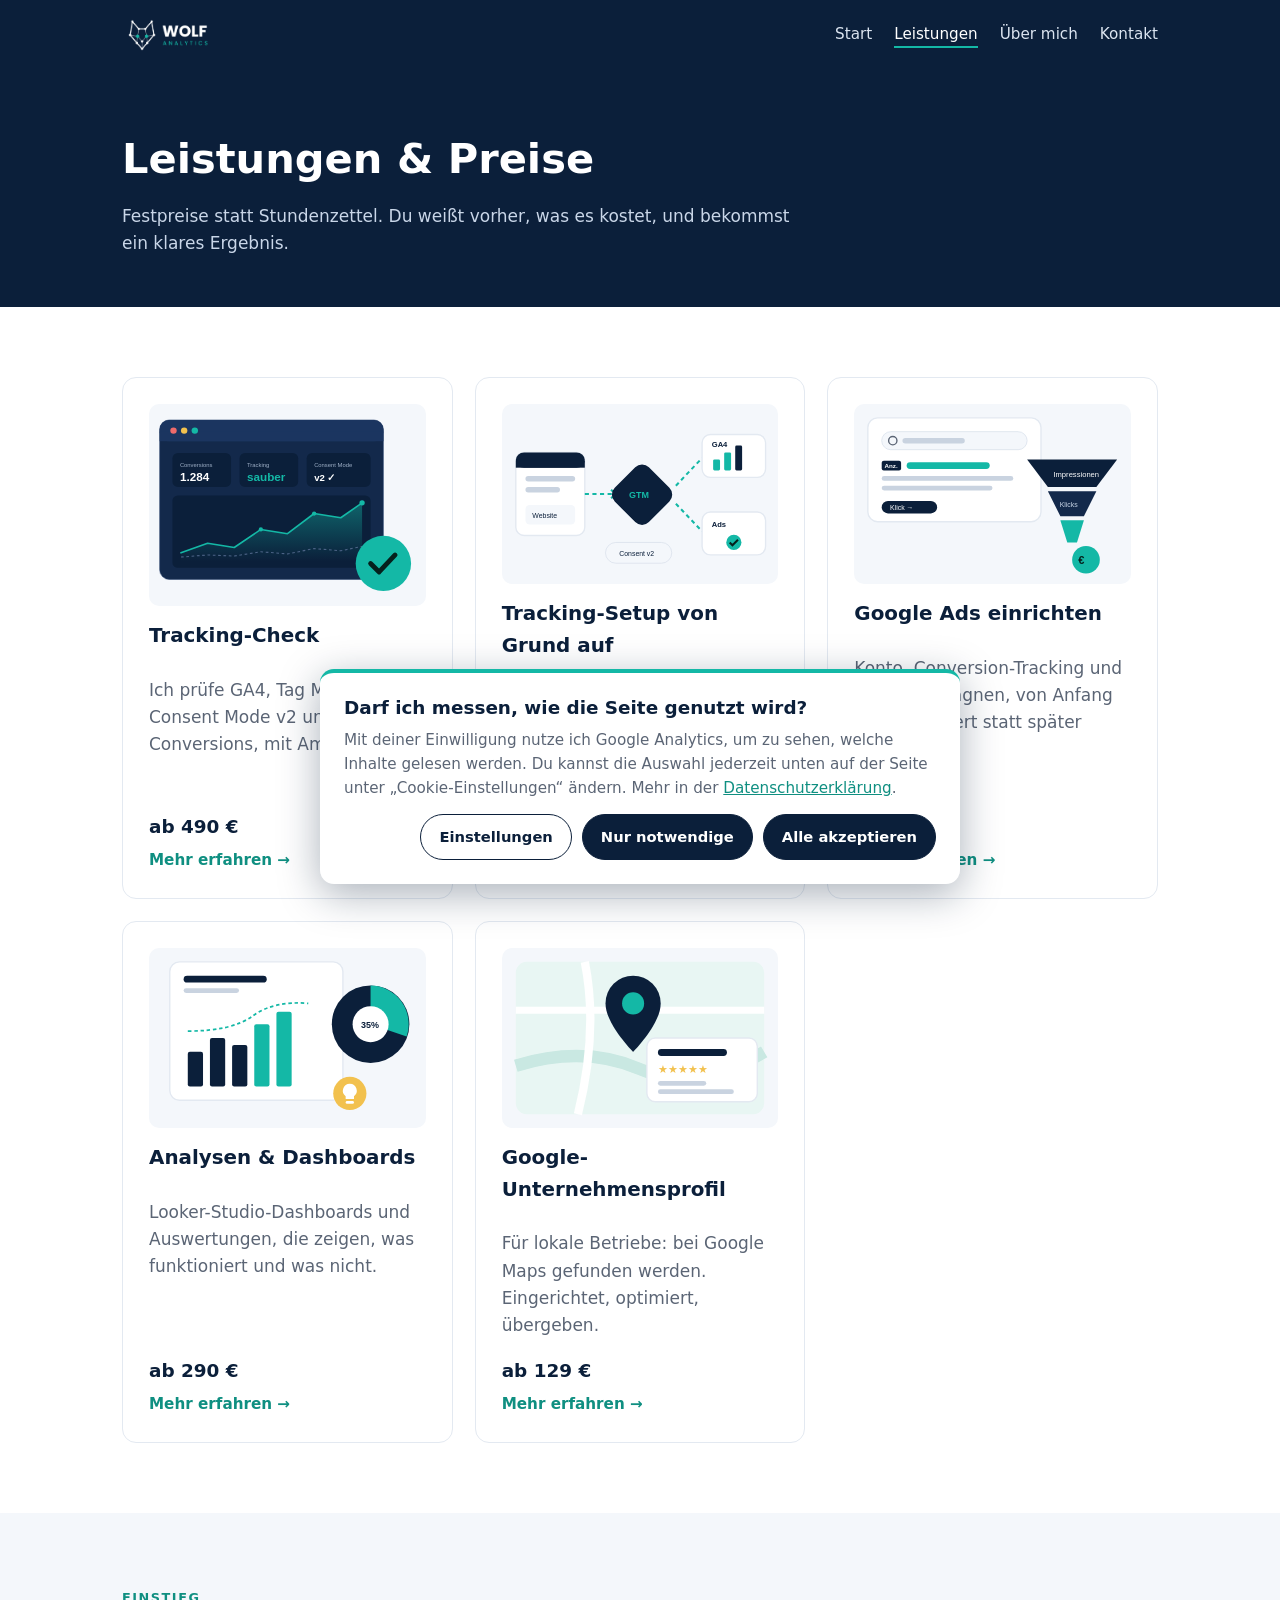
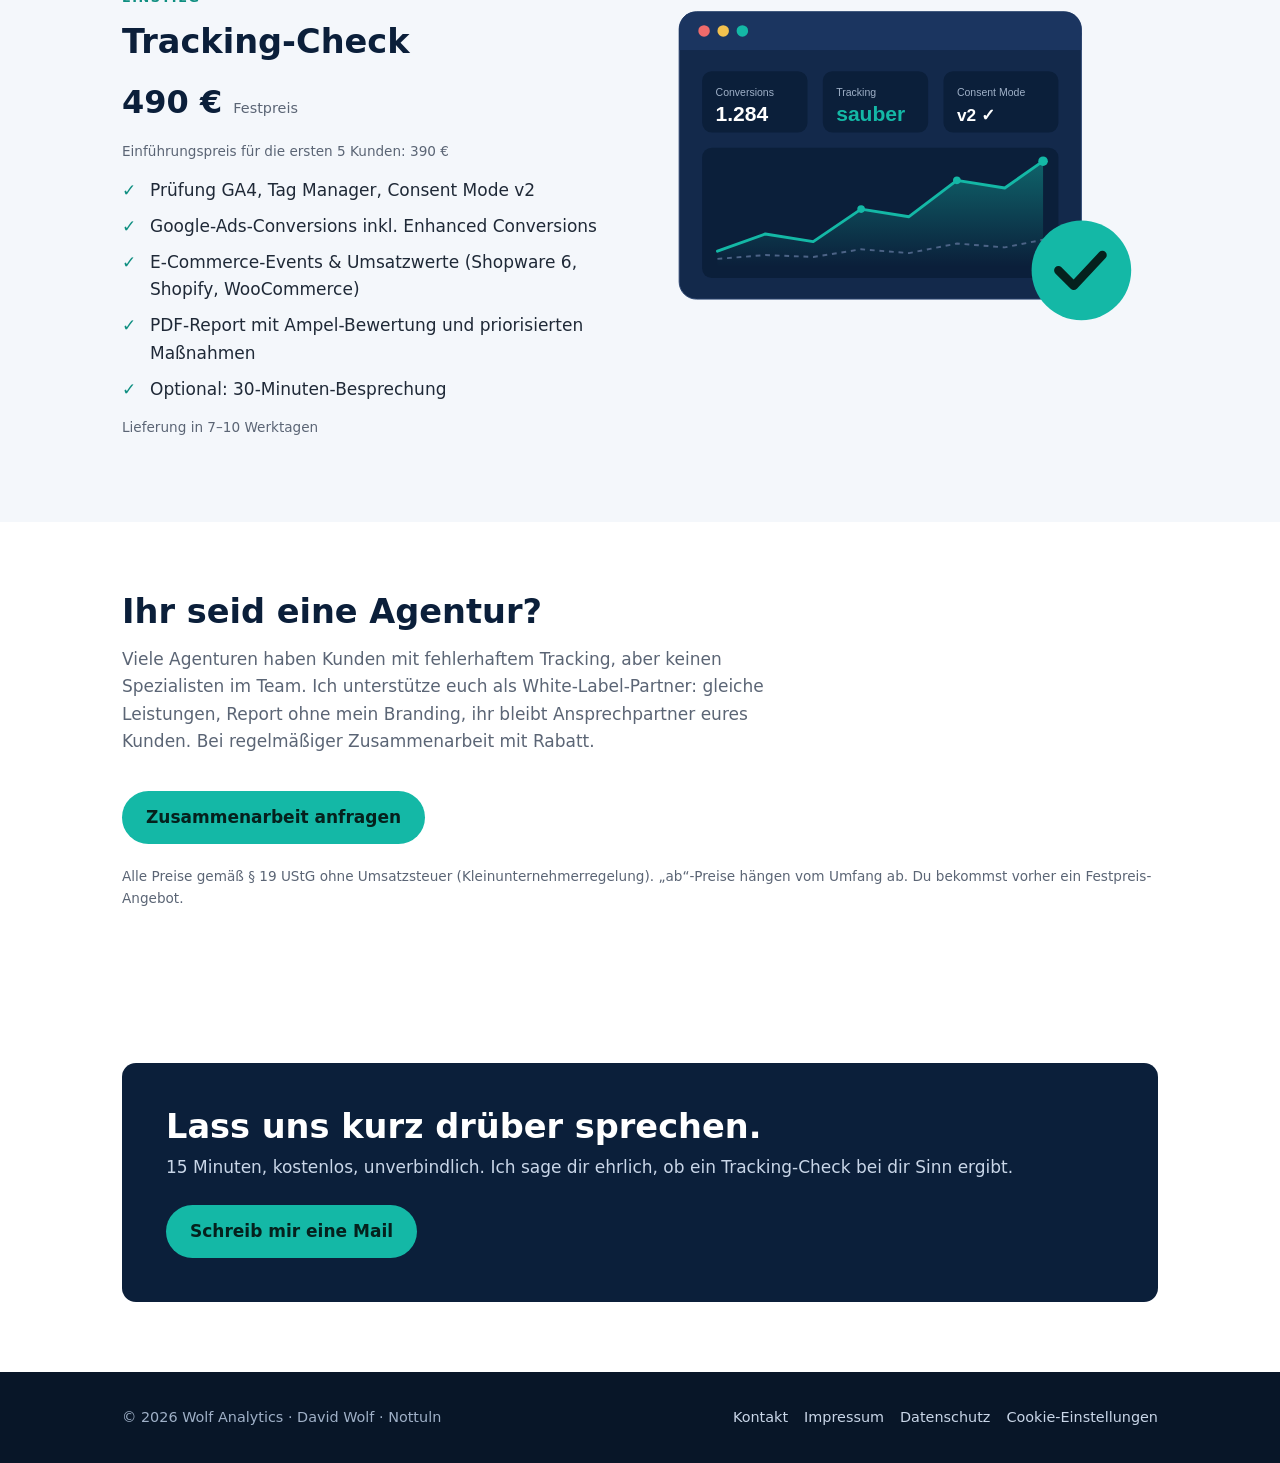
<file: leistungen.html>
<!DOCTYPE html>
<html lang="de">
<head>
<meta charset="utf-8">
<meta name="viewport" content="width=device-width, initial-scale=1">
<title>Leistungen & Preise – Wolf Analytics</title>
<meta name="description" content="Tracking-Check, Tracking-Setup, Google Ads einrichten, Analysen & Dashboards, Google-Unternehmensprofil: Festpreise ab 129 €. Auch als White-Label für Agenturen.">
<link rel="canonical" href="https://wolfanalytics.de/leistungen.html">
<meta name="robots" content="index, follow">
<meta property="og:type" content="website">
<meta property="og:locale" content="de_DE">
<meta property="og:site_name" content="Wolf Analytics">
<meta property="og:title" content="Leistungen & Preise – Wolf Analytics">
<meta property="og:description" content="Tracking-Check, Tracking-Setup, Google Ads einrichten, Analysen & Dashboards, Google-Unternehmensprofil: Festpreise ab 129 €. Auch als White-Label für Agenturen.">
<meta property="og:url" content="https://wolfanalytics.de/leistungen.html">
<meta property="og:image" content="https://wolfanalytics.de/img/logo-dunkel.png">
<link rel="icon" href="img/icon.png">

<script>
window.dataLayer=window.dataLayer||[];function gtag(){dataLayer.push(arguments);}
gtag('consent','default',{ad_storage:'denied',ad_user_data:'denied',ad_personalization:'denied',analytics_storage:'denied',wait_for_update:500});
</script>
<script src="consent.js" defer></script>
<link rel="stylesheet" href="style.css">
</head>
<body>
<header class="site"><div class="wrap">
  <a class="brand" href="./"><img src="img/logo-dunkel.png" alt="Wolf Analytics" onerror="this.outerHTML='<span>WOLF<small>ANALYTICS</small></span>'"></a>
  <button class="menu-toggle" aria-label="Menü" onclick="document.querySelector('nav.main').classList.toggle('open')">☰</button>
  <nav class="main"><a href="index.html">Start</a><a href="leistungen.html" class="active">Leistungen</a><a href="ueber-mich.html">Über mich</a><a href="kontakt.html">Kontakt</a></nav>
</div></header>
<main>
<section class="page-head"><div class="wrap">
  <h1>Leistungen &amp; Preise</h1>
  <p>Festpreise statt Stundenzettel. Du weißt vorher, was es kostet, und bekommst ein klares Ergebnis.</p>
</div></section>

<section><div class="wrap">
  <div class="grid c3 svc-grid"><a class="card svc" href="leistungen.html#tracking-check"><img src="img/illu/hero-dashboard.svg" alt="" loading="lazy" width="400" height="260"><h3>Tracking-Check</h3><p>Ich prüfe GA4, Tag Manager, Consent Mode v2 und deine Conversions, mit Ampel-Report.</p><span class="svc-price">ab 490 €</span><span class="svc-more">Mehr erfahren →</span></a><a class="card svc" href="tracking-setup.html"><img src="img/illu/tracking.svg" alt="" loading="lazy" width="400" height="260"><h3>Tracking-Setup von Grund auf</h3><p>GA4, Google Tag Manager, Consent Mode v2 und Conversions, sauber neu aufgebaut und dokumentiert.</p><span class="svc-price">ab 990 €</span><span class="svc-more">Mehr erfahren →</span></a><a class="card svc" href="google-ads.html"><img src="img/illu/ads.svg" alt="" loading="lazy" width="400" height="260"><h3>Google Ads einrichten</h3><p>Konto, Conversion-Tracking und erste Kampagnen, von Anfang an strukturiert statt später aufgeräumt.</p><span class="svc-price">ab 690 €</span><span class="svc-more">Mehr erfahren →</span></a><a class="card svc" href="analysen.html"><img src="img/illu/analysen.svg" alt="" loading="lazy" width="400" height="260"><h3>Analysen & Dashboards</h3><p>Looker-Studio-Dashboards und Auswertungen, die zeigen, was funktioniert und was nicht.</p><span class="svc-price">ab 290 €</span><span class="svc-more">Mehr erfahren →</span></a><a class="card svc" href="google-unternehmensprofil.html"><img src="img/illu/profil.svg" alt="" loading="lazy" width="400" height="260"><h3>Google-Unternehmensprofil</h3><p>Für lokale Betriebe: bei Google Maps gefunden werden. Eingerichtet, optimiert, übergeben.</p><span class="svc-price">ab 129 €</span><span class="svc-more">Mehr erfahren →</span></a></div>
</div></section>

<section class="soft" id="tracking-check"><div class="wrap">
  <div class="split">
    <div>
      <span class="eyebrow dark">Einstieg</span>
      <h2>Tracking-Check</h2>
      <div class="price">490 € <small>Festpreis</small></div>
      <p class="note">Einführungspreis für die ersten 5 Kunden: 390 €</p>
      <ul class="check">
        <li>Prüfung GA4, Tag Manager, Consent Mode v2</li>
        <li>Google-Ads-Conversions inkl. Enhanced Conversions</li>
        <li>E-Commerce-Events &amp; Umsatzwerte (Shopware 6, Shopify, WooCommerce)</li>
        <li>PDF-Report mit Ampel-Bewertung und priorisierten Maßnahmen</li>
        <li>Optional: 30-Minuten-Besprechung</li>
      </ul>
      <p class="note">Lieferung in 7–10 Werktagen</p>
    </div>
    <img src="img/illu/hero-dashboard.svg" alt="" loading="lazy" width="520" height="380">
  </div>
</div></section>

<section><div class="wrap">
  <h2>Ihr seid eine Agentur?</h2>
  <p class="intro">Viele Agenturen haben Kunden mit fehlerhaftem Tracking, aber keinen Spezialisten im Team. Ich unterstütze euch als White-Label-Partner: gleiche Leistungen, Report ohne mein Branding, ihr bleibt Ansprechpartner eures Kunden. Bei regelmäßiger Zusammenarbeit mit Rabatt.</p>
  <a class="btn" href="kontakt.html">Zusammenarbeit anfragen</a>
  <p class="note" style="margin-top:22px">Alle Preise gemäß § 19 UStG ohne Umsatzsteuer (Kleinunternehmerregelung). „ab“-Preise hängen vom Umfang ab. Du bekommst vorher ein Festpreis-Angebot.</p>
</div></section>

<section><div class="wrap"><div class="cta-band">
  <div><h2>Lass uns kurz drüber sprechen.</h2><p>15 Minuten, kostenlos, unverbindlich. Ich sage dir ehrlich, ob ein Tracking-Check bei dir Sinn ergibt.</p></div>
  <a class="btn" href="mailto:david@wolfanalytics.de?subject=Anfrage%20Tracking-Check">Schreib mir eine Mail</a>
</div></div></section>

</main>
<footer class="site"><div class="wrap">
  <div>© 2026 Wolf Analytics · David Wolf · Nottuln</div>
  <div><a href="kontakt.html">Kontakt</a><a href="impressum.html">Impressum</a><a href="datenschutz.html">Datenschutz</a><button type="button" class="linklike" data-open-consent>Cookie-Einstellungen</button></div>
</div></footer>
</body>
</html>
</file>
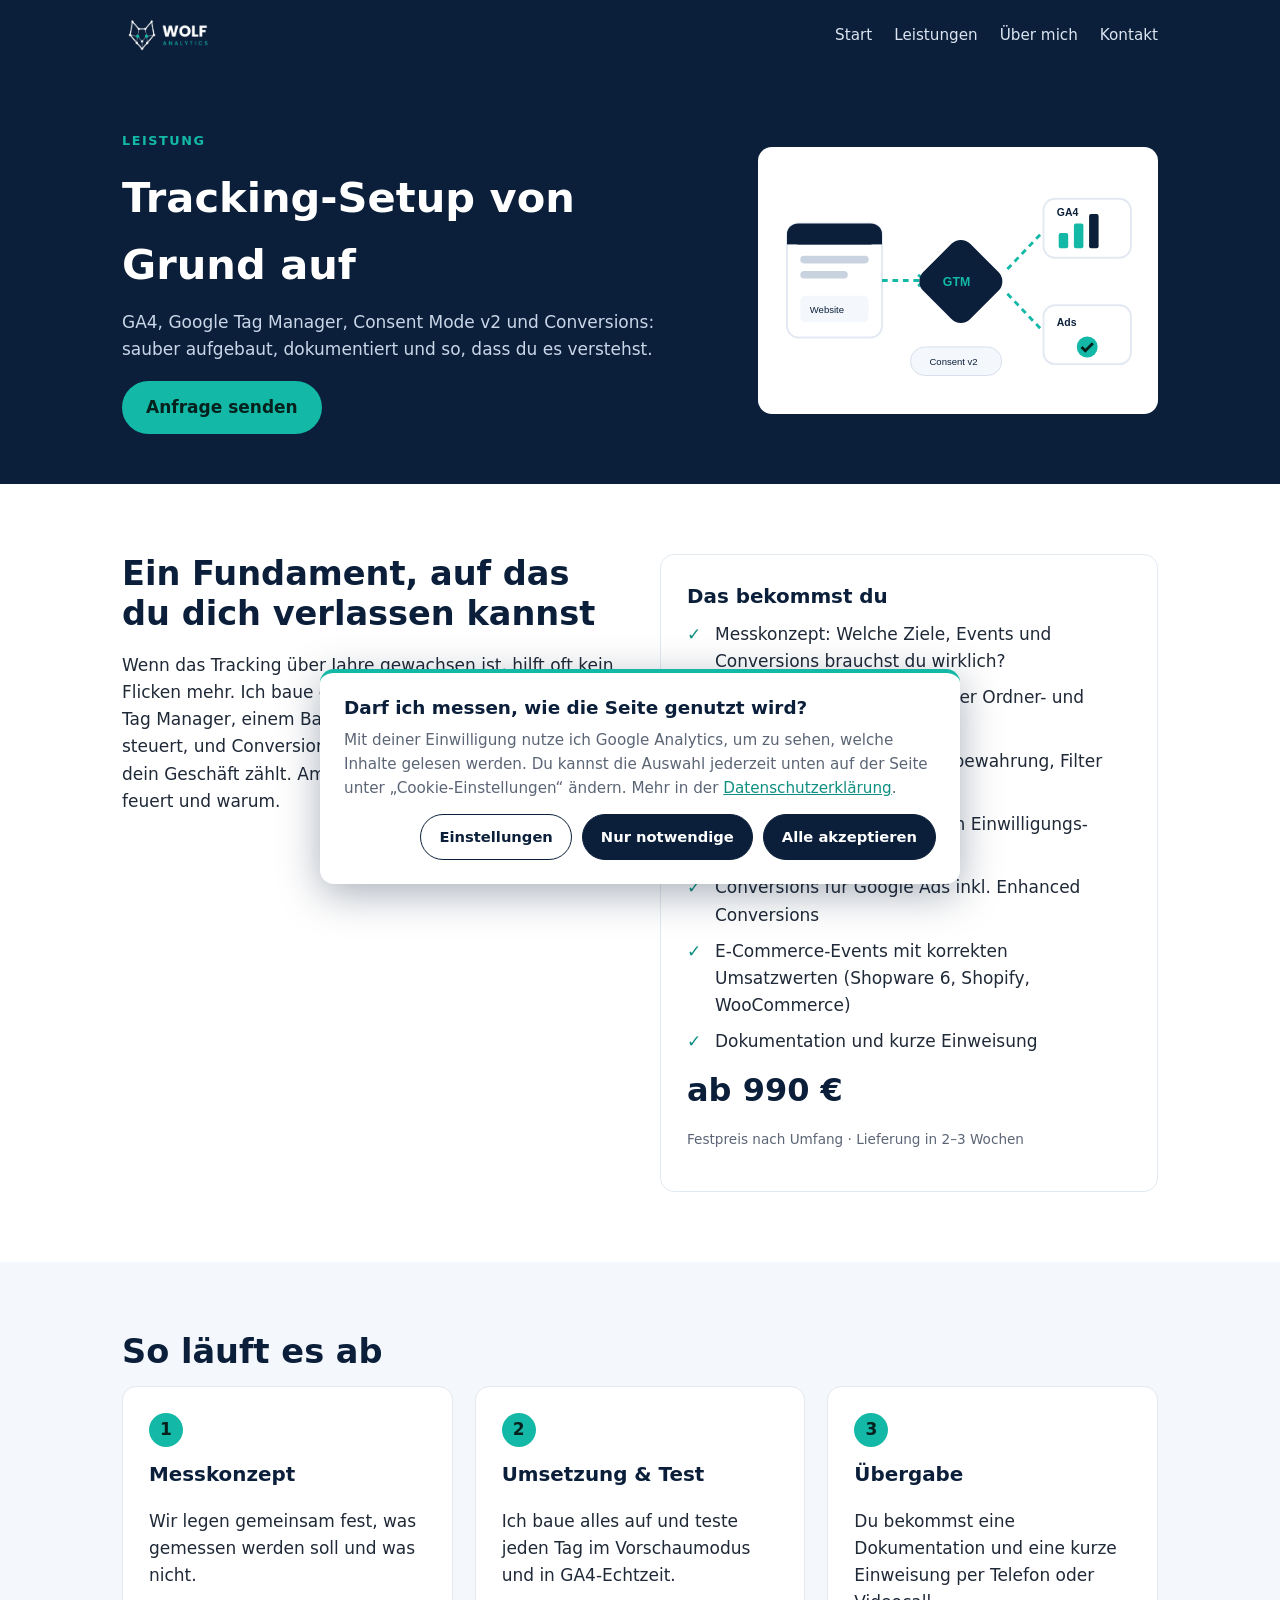
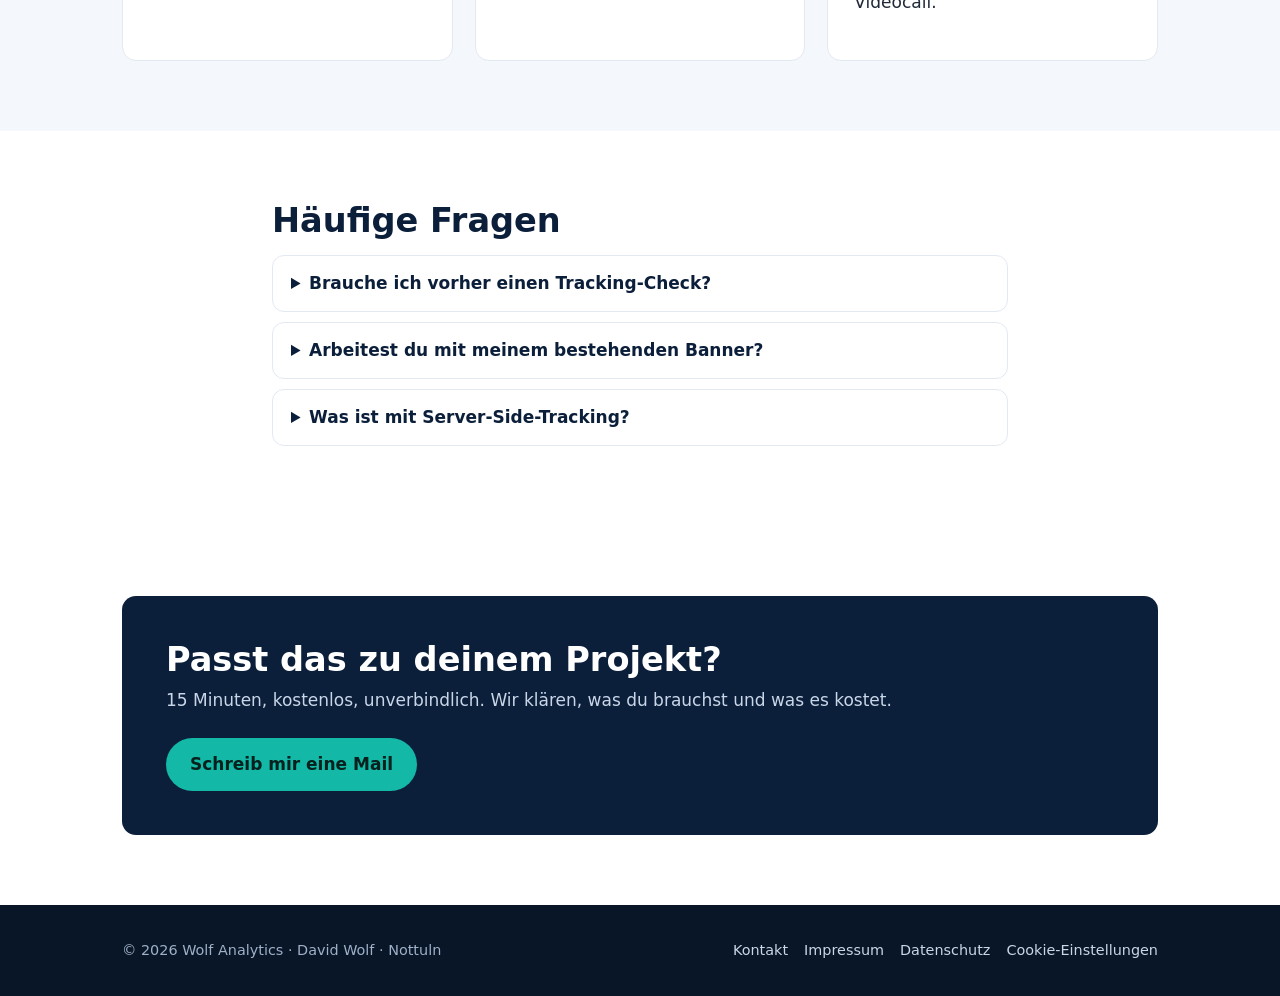
<file: tracking-setup.html>
<!DOCTYPE html>
<html lang="de">
<head>
<meta charset="utf-8">
<meta name="viewport" content="width=device-width, initial-scale=1">
<title>Tracking-Setup von Grund auf: GA4, Tag Manager & Consent Mode v2 – Wolf Analytics</title>
<meta name="description" content="Ich richte GA4, Google Tag Manager, Consent Mode v2 und Conversion-Tracking sauber neu ein, dokumentiert und DSGVO-bewusst. Festpreis ab 990 €.">
<link rel="canonical" href="https://wolfanalytics.de/tracking-setup.html">
<meta name="robots" content="index, follow">
<meta property="og:type" content="website">
<meta property="og:locale" content="de_DE">
<meta property="og:site_name" content="Wolf Analytics">
<meta property="og:title" content="Tracking-Setup von Grund auf: GA4, Tag Manager & Consent Mode v2 – Wolf Analytics">
<meta property="og:description" content="Ich richte GA4, Google Tag Manager, Consent Mode v2 und Conversion-Tracking sauber neu ein, dokumentiert und DSGVO-bewusst. Festpreis ab 990 €.">
<meta property="og:url" content="https://wolfanalytics.de/tracking-setup.html">
<meta property="og:image" content="https://wolfanalytics.de/img/logo-dunkel.png">
<link rel="icon" href="img/icon.png">

<script>
window.dataLayer=window.dataLayer||[];function gtag(){dataLayer.push(arguments);}
gtag('consent','default',{ad_storage:'denied',ad_user_data:'denied',ad_personalization:'denied',analytics_storage:'denied',wait_for_update:500});
</script>
<script src="consent.js" defer></script>
<link rel="stylesheet" href="style.css">
</head>
<body>
<header class="site"><div class="wrap">
  <a class="brand" href="./"><img src="img/logo-dunkel.png" alt="Wolf Analytics" onerror="this.outerHTML='<span>WOLF<small>ANALYTICS</small></span>'"></a>
  <button class="menu-toggle" aria-label="Menü" onclick="document.querySelector('nav.main').classList.toggle('open')">☰</button>
  <nav class="main"><a href="index.html">Start</a><a href="leistungen.html">Leistungen</a><a href="ueber-mich.html">Über mich</a><a href="kontakt.html">Kontakt</a></nav>
</div></header>
<main>
<section class="page-head"><div class="wrap hero-grid">
  <div><span class="eyebrow">Leistung</span><h1>Tracking-Setup von Grund auf</h1><p>GA4, Google Tag Manager, Consent Mode v2 und Conversions: sauber aufgebaut, dokumentiert und so, dass du es verstehst.</p>
  <a class="btn" href="mailto:david@wolfanalytics.de?subject=Anfrage%20Tracking-Setup" style="margin-top:18px">Anfrage senden</a></div>
  <img class="hero-img" src="img/illu/tracking.svg" alt="" width="400" height="260">
</div></section>

<section><div class="wrap split">
  <div><h2>Ein Fundament, auf das du dich verlassen kannst</h2><p>Wenn das Tracking über Jahre gewachsen ist, hilft oft kein Flicken mehr. Ich baue es neu auf: mit klarer Struktur im Tag Manager, einem Banner, der Consent Mode v2 korrekt steuert, und Conversions, die genau das messen, was für dein Geschäft zählt. Am Ende weißt du, welcher Tag wann feuert und warum.</p></div>
  <div class="card"><h3>Das bekommst du</h3><ul class="check"><li>Messkonzept: Welche Ziele, Events und Conversions brauchst du wirklich?</li><li>Google Tag Manager mit klarer Ordner- und Namensstruktur</li><li>GA4-Property inkl. Datenaufbewahrung, Filter und Verknüpfungen</li><li>Consent Mode v2 mit deinem Einwilligungs-Banner</li><li>Conversions für Google Ads inkl. Enhanced Conversions</li><li>E-Commerce-Events mit korrekten Umsatzwerten (Shopware 6, Shopify, WooCommerce)</li><li>Dokumentation und kurze Einweisung</li></ul>
  <div class="price">ab 990 €</div><p class="note">Festpreis nach Umfang · Lieferung in 2–3 Wochen</p></div>
</div></section>

<section class="soft"><div class="wrap">
  <h2>So läuft es ab</h2>
  <div class="grid c3"><div class="card"><span class="num">1</span><h3>Messkonzept</h3><p>Wir legen gemeinsam fest, was gemessen werden soll und was nicht.</p></div><div class="card"><span class="num">2</span><h3>Umsetzung &amp; Test</h3><p>Ich baue alles auf und teste jeden Tag im Vorschaumodus und in GA4-Echtzeit.</p></div><div class="card"><span class="num">3</span><h3>Übergabe</h3><p>Du bekommst eine Dokumentation und eine kurze Einweisung per Telefon oder Videocall.</p></div></div>
</div></section>

<section><div class="wrap narrow">
  <h2>Häufige Fragen</h2>
  <details class='faq'><summary>Brauche ich vorher einen Tracking-Check?</summary><p>Nicht zwingend. Wenn du unsicher bist, ob ein Neuaufbau nötig ist, ist der Check der günstigere Einstieg. Der Preis wird bei Beauftragung des Setups angerechnet.</p></details><details class='faq'><summary>Arbeitest du mit meinem bestehenden Banner?</summary><p>Ja, solange er Consent Mode v2 unterstützt (z. B. Cookiebot, Usercentrics, Borlabs, CookieConsent). Sonst empfehle ich dir eine passende Lösung.</p></details><details class='faq'><summary>Was ist mit Server-Side-Tracking?</summary><p>Ist möglich, aber nicht immer nötig. Ich sage dir ehrlich, ob es sich für dich lohnt.</p></details>
</div></section>

<section><div class="wrap"><div class="cta-band">
  <div><h2>Passt das zu deinem Projekt?</h2><p>15 Minuten, kostenlos, unverbindlich. Wir klären, was du brauchst und was es kostet.</p></div>
  <a class="btn" href="mailto:david@wolfanalytics.de?subject=Anfrage%20Tracking-Setup">Schreib mir eine Mail</a>
</div></div></section>

</main>
<footer class="site"><div class="wrap">
  <div>© 2026 Wolf Analytics · David Wolf · Nottuln</div>
  <div><a href="kontakt.html">Kontakt</a><a href="impressum.html">Impressum</a><a href="datenschutz.html">Datenschutz</a><button type="button" class="linklike" data-open-consent>Cookie-Einstellungen</button></div>
</div></footer>
</body>
</html>
</file>
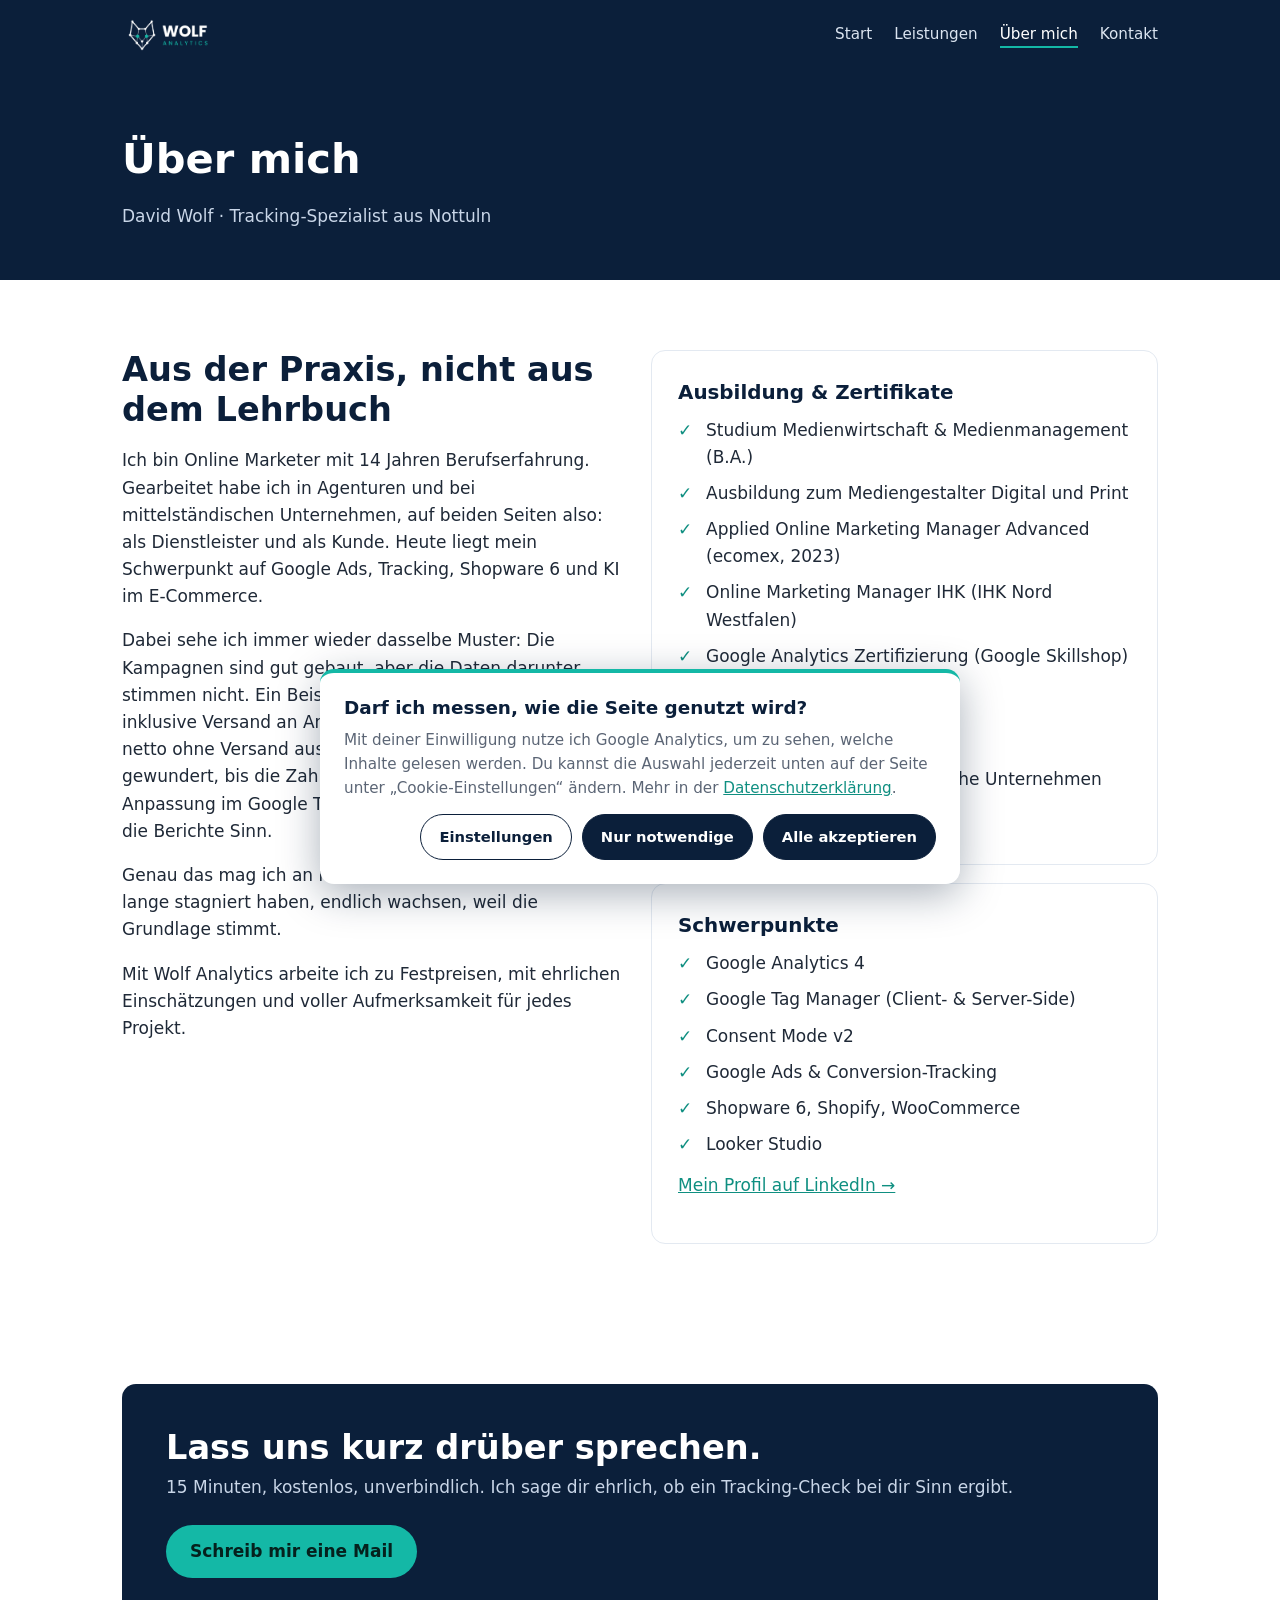
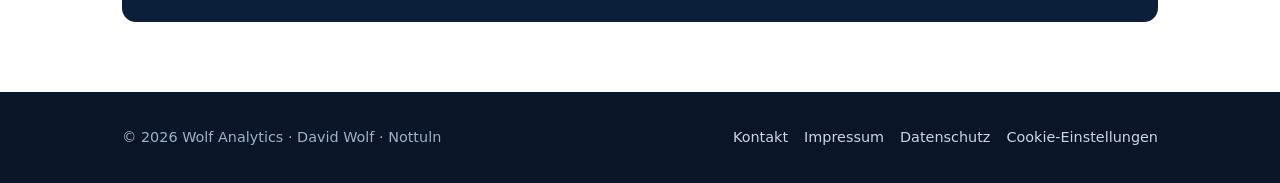
<file: ueber-mich.html>
<!DOCTYPE html>
<html lang="de">
<head>
<meta charset="utf-8">
<meta name="viewport" content="width=device-width, initial-scale=1">
<title>Über mich – David Wolf | Wolf Analytics</title>
<meta name="description" content="David Wolf: 14 Jahre Online-Marketing in Agenturen und Mittelstand, Studium Medienmanagement, zertifizierter Online Marketing Manager. Schwerpunkt Tracking, GA4 und Google Ads.">
<link rel="canonical" href="https://wolfanalytics.de/ueber-mich.html">
<meta name="robots" content="index, follow">
<meta property="og:type" content="website">
<meta property="og:locale" content="de_DE">
<meta property="og:site_name" content="Wolf Analytics">
<meta property="og:title" content="Über mich – David Wolf | Wolf Analytics">
<meta property="og:description" content="David Wolf: 14 Jahre Online-Marketing in Agenturen und Mittelstand, Studium Medienmanagement, zertifizierter Online Marketing Manager. Schwerpunkt Tracking, GA4 und Google Ads.">
<meta property="og:url" content="https://wolfanalytics.de/ueber-mich.html">
<meta property="og:image" content="https://wolfanalytics.de/img/logo-dunkel.png">
<link rel="icon" href="img/icon.png">

<script>
window.dataLayer=window.dataLayer||[];function gtag(){dataLayer.push(arguments);}
gtag('consent','default',{ad_storage:'denied',ad_user_data:'denied',ad_personalization:'denied',analytics_storage:'denied',wait_for_update:500});
</script>
<script src="consent.js" defer></script>
<link rel="stylesheet" href="style.css">
</head>
<body>
<header class="site"><div class="wrap">
  <a class="brand" href="./"><img src="img/logo-dunkel.png" alt="Wolf Analytics" onerror="this.outerHTML='<span>WOLF<small>ANALYTICS</small></span>'"></a>
  <button class="menu-toggle" aria-label="Menü" onclick="document.querySelector('nav.main').classList.toggle('open')">☰</button>
  <nav class="main"><a href="index.html">Start</a><a href="leistungen.html">Leistungen</a><a href="ueber-mich.html" class="active">Über mich</a><a href="kontakt.html">Kontakt</a></nav>
</div></header>
<main>
<section class="page-head"><div class="wrap">
  <h1>Über mich</h1>
  <p>David Wolf · Tracking-Spezialist aus Nottuln</p>
</div></section>

<section><div class="wrap">
  <div class="grid c2">
    <div>
      <h2>Aus der Praxis, nicht aus dem Lehrbuch</h2>
      <p>Ich bin Online Marketer mit 14 Jahren Berufserfahrung. Gearbeitet habe ich in Agenturen und bei mittelständischen Unternehmen, auf beiden Seiten also: als Dienstleister und als Kunde. Heute liegt mein Schwerpunkt auf Google Ads, Tracking, Shopware 6 und KI im E-Commerce.</p>
      <p>Dabei sehe ich immer wieder dasselbe Muster: Die Kampagnen sind gut gebaut, aber die Daten darunter stimmen nicht. Ein Beispiel: Ein B2B-Shop hat Bruttowerte inklusive Versand an Analytics übergeben, intern aber netto ohne Versand ausgewertet. Niemand hat sich gewundert, bis die Zahlen nicht zusammenpassten. Eine Anpassung im Google Tag Manager, und plötzlich ergaben die Berichte Sinn.</p>
      <p>Genau das mag ich an meiner Arbeit: Wenn Zahlen, die lange stagniert haben, endlich wachsen, weil die Grundlage stimmt.</p>
      <p>Mit Wolf Analytics arbeite ich zu Festpreisen, mit ehrlichen Einschätzungen und voller Aufmerksamkeit für jedes Projekt.</p>
    </div>
    <div>
      <div class="card">
        <h3>Ausbildung &amp; Zertifikate</h3>
        <ul class="check">
          <li>Studium Medienwirtschaft &amp; Medienmanagement (B.A.)</li><li>Ausbildung zum Mediengestalter Digital und Print</li>
          <li>Applied Online Marketing Manager Advanced (ecomex, 2023)</li><li>Online Marketing Manager IHK (IHK Nord Westfalen)</li>
          <li>Google Analytics Zertifizierung (Google Skillshop)</li>
        </ul>
        <h3 style="margin-top:20px">Erfahrung</h3>
        <ul class="check">
          <li>14 Jahre Online-Marketing</li>
          <li>Agenturen und mittelständische Unternehmen</li>
          <li>Schwerpunkt E-Commerce</li>
        </ul>
      </div>
      <div class="card" style="margin-top:18px">
        <h3>Schwerpunkte</h3>
        <ul class="check">
          <li>Google Analytics 4</li>
          <li>Google Tag Manager (Client- &amp; Server-Side)</li>
          <li>Consent Mode v2</li>
          <li>Google Ads &amp; Conversion-Tracking</li>
          <li>Shopware 6, Shopify, WooCommerce</li>
          <li>Looker Studio</li>
        </ul>
        <p style="margin-top:14px"><a href="https://www.linkedin.com/in/david-wolf-tracking" target="_blank" rel="noopener">Mein Profil auf LinkedIn →</a></p>
      </div>
    </div>
  </div>
</div></section>

<section><div class="wrap"><div class="cta-band">
  <div><h2>Lass uns kurz drüber sprechen.</h2><p>15 Minuten, kostenlos, unverbindlich. Ich sage dir ehrlich, ob ein Tracking-Check bei dir Sinn ergibt.</p></div>
  <a class="btn" href="mailto:david@wolfanalytics.de?subject=Anfrage%20Tracking-Check">Schreib mir eine Mail</a>
</div></div></section>

</main>
<footer class="site"><div class="wrap">
  <div>© 2026 Wolf Analytics · David Wolf · Nottuln</div>
  <div><a href="kontakt.html">Kontakt</a><a href="impressum.html">Impressum</a><a href="datenschutz.html">Datenschutz</a><button type="button" class="linklike" data-open-consent>Cookie-Einstellungen</button></div>
</div></footer>
</body>
</html>
</file>
<file: style.css>
:root{
  --navy:#0B1F3A;
  --navy-2:#13294b;
  --teal:#14B8A6;
  --teal-dark:#0f8f81;
  --text:#1f2937;
  --muted:#5b6575;
  --bg:#ffffff;
  --bg-soft:#f4f7fb;
  --radius:14px;
  --max:1080px;
}
*{box-sizing:border-box}
html{scroll-behavior:smooth}
body{
  margin:0;
  font-family:system-ui,-apple-system,"Segoe UI",Roboto,"Helvetica Neue",Arial,sans-serif;
  color:var(--text);
  background:var(--bg);
  line-height:1.6;
  font-size:17px;
}
a{color:var(--teal-dark)}
img{max-width:100%;height:auto}
.wrap{max-width:var(--max);margin:0 auto;padding:0 22px}

/* Header */
header.site{
  background:var(--navy);
  position:sticky;top:0;z-index:10;
}
header.site .wrap{display:flex;align-items:center;justify-content:space-between;min-height:70px;gap:16px}
.brand{display:flex;align-items:center;text-decoration:none;color:#fff;font-weight:800;letter-spacing:.06em}
.brand img{height:40px;width:auto}
.brand span small{display:block;font-size:.62rem;letter-spacing:.32em;color:var(--teal);font-weight:600}
nav.main{display:flex;gap:22px;flex-wrap:wrap}
nav.main a{color:#dbe4f0;text-decoration:none;font-size:.95rem}
nav.main a:hover,nav.main a.active{color:#fff;border-bottom:2px solid var(--teal)}
.menu-toggle{display:none;background:none;border:1px solid #3b4f6e;color:#fff;border-radius:8px;padding:6px 10px;font-size:1rem}

/* Hero */
.hero{background:linear-gradient(160deg,var(--navy) 0%,var(--navy-2) 100%);color:#fff;padding:80px 0 90px}
.hero h1{font-size:clamp(2rem,4.5vw,3.1rem);line-height:1.15;margin:0 0 18px;max-width:780px}
.hero p.lead{font-size:1.2rem;color:#c9d6e8;max-width:680px;margin:0 0 30px}
.eyebrow{display:inline-block;color:var(--teal);font-weight:700;letter-spacing:.12em;text-transform:uppercase;font-size:.8rem;margin-bottom:14px}

.btn{display:inline-block;background:var(--teal);color:#05211d;font-weight:700;text-decoration:none;padding:13px 24px;border-radius:999px;transition:background .15s}
.btn:hover{background:#2dd4bf}
.btn.ghost{background:transparent;color:#fff;border:1.5px solid #4c6386;margin-left:10px}
.btn.ghost:hover{border-color:var(--teal)}

/* Sections */
section{padding:70px 0}
section.soft{background:var(--bg-soft)}
h2{font-size:clamp(1.6rem,3vw,2.1rem);color:var(--navy);margin:0 0 14px;line-height:1.2}
h3{color:var(--navy);margin:0 0 8px}
.intro{color:var(--muted);max-width:700px;margin:0 0 36px}

.grid{display:grid;gap:22px}
.grid.c3{grid-template-columns:repeat(3,1fr)}
.grid.c2{grid-template-columns:repeat(2,1fr)}
.card{background:#fff;border:1px solid #e3e9f1;border-radius:var(--radius);padding:26px}
.card .num{display:inline-flex;width:34px;height:34px;border-radius:50%;background:var(--teal);color:#05211d;font-weight:800;align-items:center;justify-content:center;margin-bottom:12px}

ul.check{list-style:none;padding:0;margin:0}
ul.check li{padding-left:28px;position:relative;margin-bottom:9px}
ul.check li::before{content:"✓";position:absolute;left:0;color:var(--teal-dark);font-weight:800}

.price{font-size:2rem;font-weight:800;color:var(--navy);margin:6px 0 2px}
.price small{font-size:.9rem;color:var(--muted);font-weight:500}
.card.featured{border:2px solid var(--teal);position:relative}
.badge{position:absolute;top:-12px;left:22px;background:var(--teal);color:#05211d;font-size:.75rem;font-weight:800;padding:3px 10px;border-radius:999px}
.note{font-size:.85rem;color:var(--muted)}

.cta-band{background:var(--navy);color:#fff;border-radius:var(--radius);padding:44px;display:flex;justify-content:space-between;align-items:center;gap:24px;flex-wrap:wrap}
.cta-band h2{color:#fff;margin:0 0 6px}
.cta-band p{margin:0;color:#c9d6e8}

.page-head{background:var(--navy);color:#fff;padding:56px 0 50px}
.page-head h1{margin:0;font-size:clamp(1.8rem,4vw,2.6rem)}
.page-head p{color:#c9d6e8;margin:10px 0 0;max-width:680px}

.legal h2{font-size:1.3rem;margin-top:34px}
.legal h3{font-size:1.05rem;margin-top:22px}

.contact-box{display:flex;gap:18px;align-items:center;margin:14px 0}
.contact-box .ico{width:46px;height:46px;border-radius:12px;background:var(--bg-soft);display:flex;align-items:center;justify-content:center;font-size:1.3rem}

/* Footer */
footer.site{background:#081628;color:#9fb0c7;padding:34px 0;font-size:.9rem}
footer.site .wrap{display:flex;justify-content:space-between;gap:16px;flex-wrap:wrap}
footer.site a{color:#c9d6e8;text-decoration:none;margin-right:16px}
footer.site a:hover{color:#fff}

@media (max-width:820px){
  .grid.c3,.grid.c2{grid-template-columns:1fr}
  .menu-toggle{display:block}
  nav.main{display:none;position:absolute;top:70px;left:0;right:0;background:var(--navy);flex-direction:column;padding:16px 22px;gap:14px}
  nav.main.open{display:flex}
  .btn.ghost{margin:12px 0 0}
  .hero{padding:56px 0 64px}
  .cta-band{padding:30px}
}

/* Einwilligungs-Banner */
.cc-wrap{position:fixed;left:0;right:0;bottom:0;z-index:100;padding:16px;display:flex;justify-content:center;pointer-events:none}
.cc-box{pointer-events:auto;max-width:640px;width:100%;background:#fff;color:var(--text);border-radius:var(--radius);box-shadow:0 10px 40px rgba(11,31,58,.35);padding:24px;border-top:4px solid var(--teal)}
.cc-box h2{font-size:1.15rem;margin:0 0 8px}
.cc-box p{font-size:.95rem;margin:0 0 14px;color:var(--muted)}
.cc-details{margin:0 0 14px;border-top:1px solid #e3e9f1;padding-top:10px}
.cc-row{display:flex;gap:10px;align-items:flex-start;font-size:.92rem;margin:8px 0;cursor:pointer}
.cc-row input{margin-top:4px;accent-color:var(--teal-dark)}
.cc-actions{display:flex;gap:10px;flex-wrap:wrap;justify-content:flex-end}
.cc-btn{font:inherit;font-weight:700;font-size:.92rem;border-radius:999px;padding:10px 18px;cursor:pointer;border:1.5px solid var(--navy)}
.cc-ghost{background:#fff;color:var(--navy)}
.cc-primary{background:var(--navy);color:#fff}
.cc-btn:hover{opacity:.9}
@media (max-width:520px){.cc-actions{flex-direction:column}.cc-btn{width:100%}}
footer.site button.linklike{background:none;border:0;padding:0;font:inherit;color:#c9d6e8;cursor:pointer}
footer.site button.linklike:hover{color:#fff}

/* Erweiterung: Illustrationen & Leistungsseiten */
.hero-grid{display:grid;grid-template-columns:1.15fr .85fr;gap:40px;align-items:center}
.hero-img{width:100%;height:auto;max-width:520px;justify-self:end}
.page-head .hero-img{max-width:400px;background:#fff;border-radius:var(--radius);padding:10px}
.split{display:grid;grid-template-columns:1fr 1fr;gap:40px;align-items:center}
.split img{width:100%;height:auto}
.svc{display:flex;flex-direction:column;text-decoration:none;color:inherit;transition:transform .15s,box-shadow .15s}
.svc:hover{transform:translateY(-3px);box-shadow:0 10px 30px rgba(11,31,58,.12)}
.svc img{width:100%;height:auto;border-radius:10px;background:#f4f7fb;margin-bottom:14px}
.svc p{color:var(--muted);flex:1}
.svc-price{font-weight:800;color:var(--navy);font-size:1.15rem}
.svc-more{color:var(--teal-dark);font-weight:700;margin-top:6px;font-size:.95rem}
.eyebrow.dark{color:var(--teal-dark)}
.narrow{max-width:780px}
details.faq{border:1px solid #e3e9f1;border-radius:12px;padding:14px 18px;margin:10px 0;background:#fff}
details.faq summary{cursor:pointer;font-weight:700;color:var(--navy)}
details.faq p{margin:10px 0 0;color:var(--muted)}
@media (max-width:820px){.hero-grid,.split{grid-template-columns:1fr}.hero-img{justify-self:start}}

/* Startseite Variante C */
.intro-me{display:flex;gap:16px;align-items:flex-start;margin-bottom:26px}
.intro-me img{width:64px;height:64px;border-radius:50%;object-fit:cover;border:3px solid var(--teal);flex:none}
.intro-me .lead{margin:0}
.pillar{display:flex;flex-direction:column;text-decoration:none;color:inherit;transition:transform .15s,box-shadow .15s}
.pillar:hover{transform:translateY(-3px);box-shadow:0 10px 30px rgba(11,31,58,.12)}
.pillar img{width:100%;height:auto;border-radius:10px;background:#f4f7fb;margin-bottom:14px}
.pillar p{color:var(--muted);flex:1}
.pill-tag{display:inline-block;align-self:flex-start;background:var(--teal);color:#05211d;font-weight:800;font-size:.78rem;letter-spacing:.06em;text-transform:uppercase;padding:4px 10px;border-radius:999px;margin-bottom:8px}
.btn.ghost-dark{background:transparent;color:var(--navy);border:1.5px solid var(--navy)}
.steps>div{display:flex;gap:14px;align-items:flex-start;margin:0 0 16px}
.steps .num{flex:none;margin:0}
.split{align-items:start}
.steps .num{display:inline-flex;width:34px;height:34px;border-radius:50%;background:var(--teal);color:#05211d;font-weight:800;align-items:center;justify-content:center}
</file>
